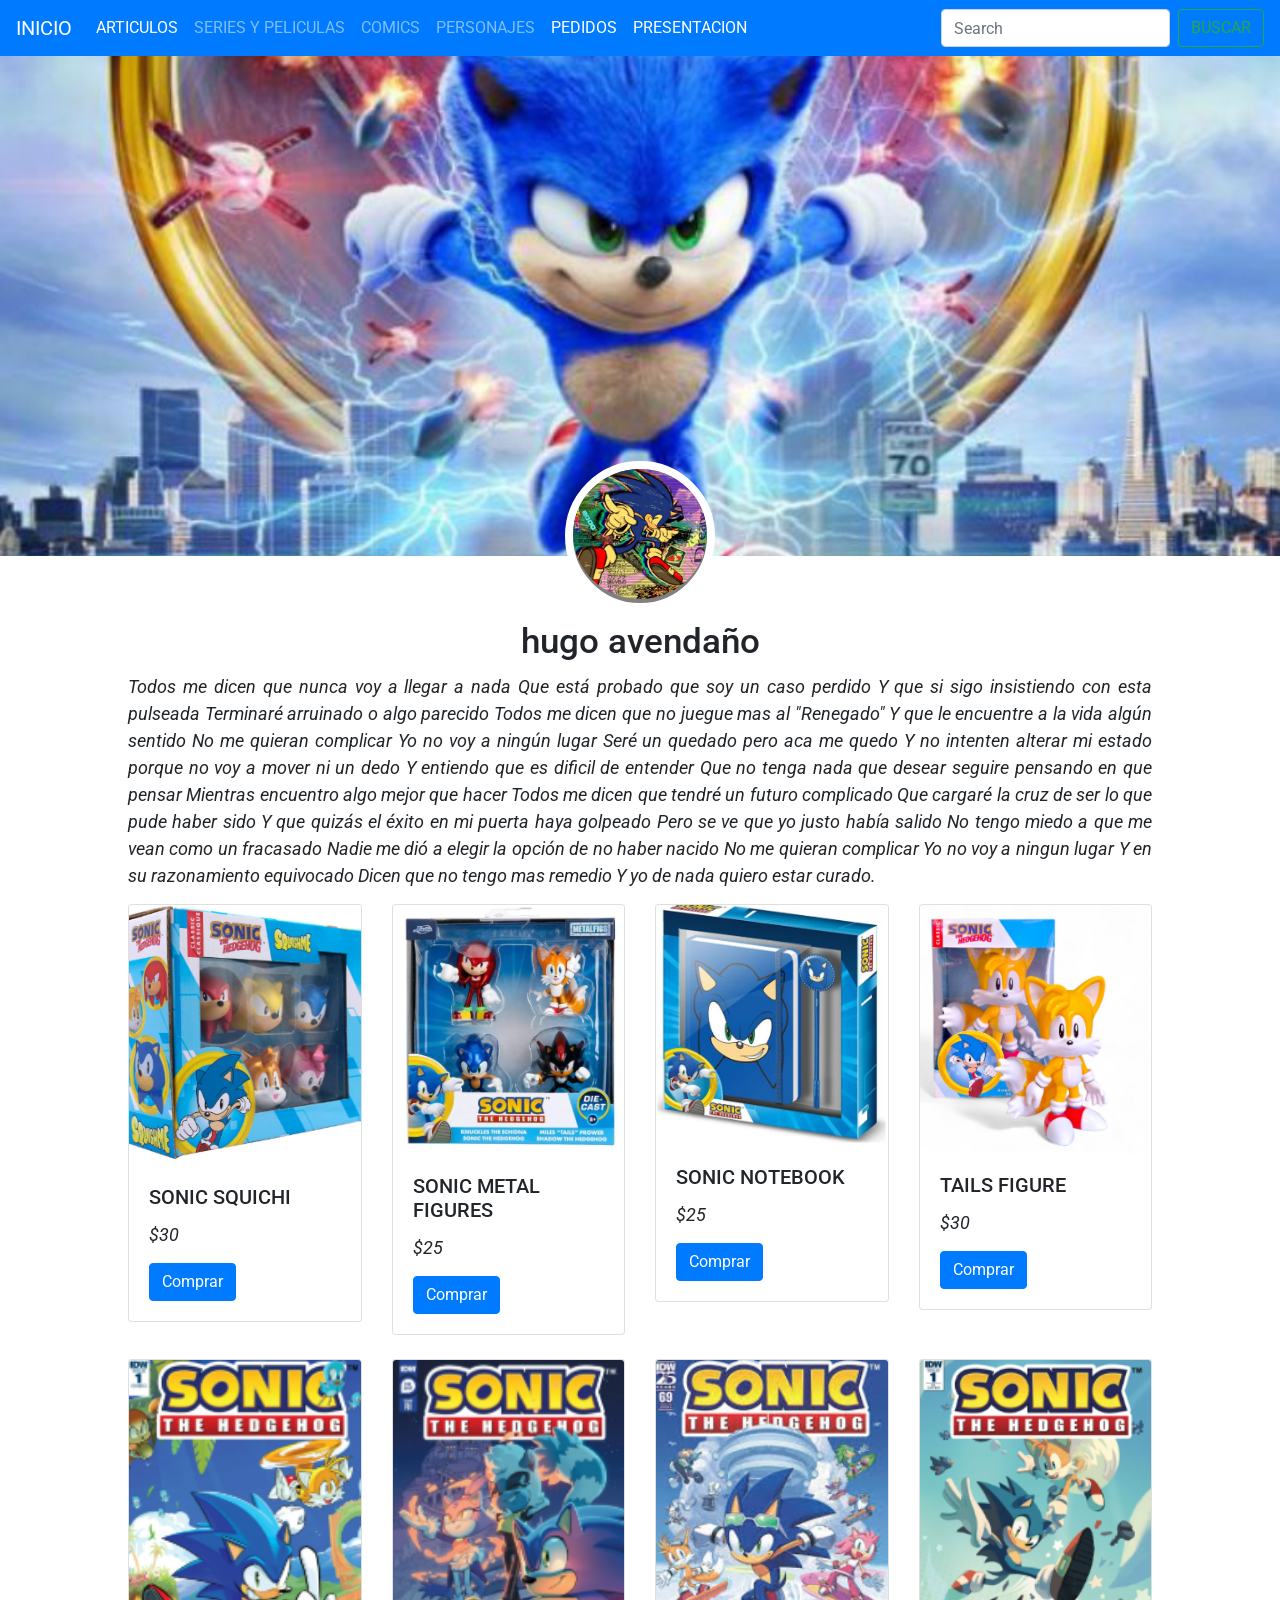
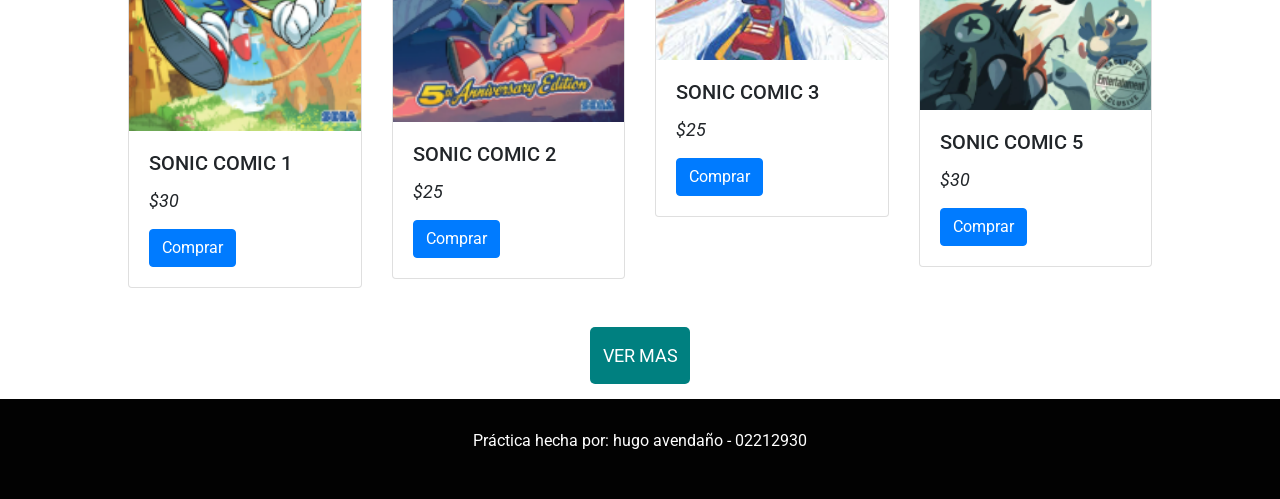
<file: index.html>
<html lang="en">
<head>
    <meta charset="UTF-8">
    <title>Botones</title>
    <link rel="stylesheet" href="https://stackpath.bootstrapcdn.com/bootstrap/4.4.1/css/bootstrap.min.css" integrity="sha384-Vkoo8x4CGsO3+Hhxv8T/Q5PaXtkKtu6ug5TOeNV6gBiFeWPGFN9MuhOf23Q9Ifjh" crossorigin="anonymous">
    <nav class="navbar navbar-expand-lg navbar-dark bg-primary">
        <a class="navbar-brand" href="index.html">INICIO</a>
        <button class="navbar-toggler" type="button" data-toggle="collapse" data-target="#navbarTogglerDemo02" aria-controls="navbarTogglerDemo02" aria-expanded="false" aria-label="Toggle navigation">
          <span class="navbar-toggler-icon"></span>
        </button>
      
        <div class="collapse navbar-collapse" id="navbarTogglerDemo02">
          <ul class="navbar-nav mr-auto mt-2 mt-lg-0">
            <li class="nav-item active">
              <a class="nav-link" href="havendano1.html">ARTICULOS<span class="sr-only">(current)</span></a>
            </li>
            <li class="nav-item">
              <a class="nav-link" href="havendano2.html">SERIES Y PELICULAS</a>
            </li>
            <li class="nav-item">
              <a class="nav-link" href="havendano3.html" tabindex="-1" aria-disabled="true">COMICS</a>
            </li>
            <li class="nav-item">
                    <a class="nav-link" href="havendano4.html" tabindex="-1" aria-disabled="true">PERSONAJES</a>
                  </li>
                  <li class="nav-item active">
                    <a class="nav-link" href="pedidos.html">PEDIDOS<span class="sr-only">(current)</span></a>
                  </li>
                  <li class="nav-item active">
                    <a class="nav-link" href="index4.html">PRESENTACION<span class="sr-only">(current)</span></a>
                  </li>
          </ul>
          <form class="form-inline my-2 my-lg-0">
            <input class="form-control mr-sm-2" type="search" placeholder="Search">
            <button class="btn btn-outline-success my-2 my-sm-0" type="submit">BUSCAR</button>
          </form>
        </div>
      </nav>
    <link rel="stylesheet" href="css/estilos2.css">
    <link href="https://fonts.googleapis.com/css2?family=Roboto&display=swap" rel="
stylesheet">
    
</head>
<body>

    <header>

    </header>

    <main>

        <div class="perfil">
            <img src="img/perfil.jpg" alt="">
        </div>

        <div class="texto contenedor">
            <h2>hugo avendaño</h2>
            <p>Todos me dicen que nunca voy a llegar a nada
                    Que está probado que soy un caso perdido
                    Y que si sigo insistiendo con esta pulseada
                    Terminaré arruinado o algo parecido
                    Todos me dicen que no juegue mas al "Renegado"
                    Y que le encuentre a la vida algún sentido
                    No me quieran complicar
                    Yo no voy a ningún lugar
                    Seré un quedado pero aca me quedo
                    Y no intenten alterar mi estado
                    porque no voy a mover ni un dedo
                    Y entiendo que es dificil de entender
                    Que no tenga nada que desear
                    seguire pensando en que pensar
                    Mientras encuentro algo mejor que hacer
                    Todos me dicen que tendré un futuro complicado
                    Que cargaré la cruz de ser lo que pude haber sido
                    Y que quizás el éxito en mi puerta haya golpeado
                    Pero se ve que yo justo había salido
                    No tengo miedo a que me vean como un fracasado
                    Nadie me dió a elegir la opción de no haber nacido
                    No me quieran complicar
                    Yo no voy a ningun lugar
                    Y en su razonamiento equivocado
                    Dicen que no tengo mas remedio
                    Y yo de nada quiero estar curado.</p>

        
        <div class="row">

        <!-- Producto 1 -->
        <div class="col-md-3 col-sm-6 mb-4">
            <div class="card">
                <img src="articulos/cabeza.PNG" class="card-img-top" alt="">
                <div class="card-body">
                    <h5 class="card-title">SONIC SQUICHI</h5>
                    <p class="card-text">$30</p>
                    <a href="#" class="btn btn-primary">Comprar</a>
                </div>
            </div>
        </div>

        <!-- Producto 2 -->
        <div class="col-md-3 col-sm-6 mb-4">
            <div class="card">
                <img src="articulos/fig.PNG" class="card-img-top" alt="">
                <div class="card-body">
                    <h5 class="card-title">SONIC METAL FIGURES</h5>
                    <p class="card-text">$25</p>
                    <a href="#" class="btn btn-primary">Comprar</a>
                </div>
            </div>
        </div>

        <!-- Producto 3 -->
        <div class="col-md-3 col-sm-6 mb-4">
            <div class="card">
                <img src="articulos/tablet.PNG" class="card-img-top" alt="">
                <div class="card-body">
                    <h5 class="card-title">SONIC NOTEBOOK</h5>
                    <p class="card-text">$25</p>
                    <a href="#" class="btn btn-primary">Comprar</a>
                </div>
            </div>
        </div>

        <!-- Producto 4 -->
        <div class="col-md-3 col-sm-6 mb-4">
            <div class="card">
                <img src="articulos/tail.PNG" class="card-img-top" alt="">
                <div class="card-body">
                    <h5 class="card-title">TAILS FIGURE</h5>
                    <p class="card-text">$30</p>
                    <a href="#" class="btn btn-primary">Comprar</a>
                </div>
            </div>
        </div>

                <!-- Producto 1 -->
        <div class="col-md-3 col-sm-6 mb-4">
            <div class="card">
                <img src="comics/sonic1.PNG" class="card-img-top" alt="">
                <div class="card-body">
                    <h5 class="card-title">SONIC COMIC 1</h5>
                    <p class="card-text">$30</p>
                    <a href="#" class="btn btn-primary">Comprar</a>
                </div>
            </div>
        </div>

        <!-- Producto 2 -->
        <div class="col-md-3 col-sm-6 mb-4">
            <div class="card">
                <img src="comics/sonic2.PNG" class="card-img-top" alt="">
                <div class="card-body">
                    <h5 class="card-title">SONIC COMIC 2</h5>
                    <p class="card-text">$25</p>
                    <a href="#" class="btn btn-primary">Comprar</a>
                </div>
            </div>
        </div>

        <!-- Producto 3 -->
        <div class="col-md-3 col-sm-6 mb-4">
            <div class="card">
                <img src="comics/sonic3.PNG" class="card-img-top" alt="">
                <div class="card-body">
                    <h5 class="card-title">SONIC COMIC 3</h5>
                    <p class="card-text">$25</p>
                    <a href="#" class="btn btn-primary">Comprar</a>
                </div>
            </div>
        </div>

        <!-- Producto 4 -->
        <div class="col-md-3 col-sm-6 mb-4">
            <div class="card">
                <img src="comics/sonic5.PNG" class="card-img-top" alt="">
                <div class="card-body">
                    <h5 class="card-title">SONIC COMIC 5</h5>
                    <p class="card-text">$30</p>
                    <a href="#" class="btn btn-primary">Comprar</a>
                </div>
            </div>
        </div>
        

    </div>
</section>
        <div class="boton">
            <a href="index4.html">VER MAS</a>
        </div>
    </main>
    <footer>

        <div class="contenedor">
            <p>Práctica hecha por:
            hugo avendaño - 02212930</p>
        </div>
        

    </footer>
    <script src="https://code.jquery.com/jquery-3.4.1.slim.min.js" integrity="sha384-J6qa4849blE2+poT4WnyKhv5vZF5SrPo0iEjwBvKU7imGFAV0wwj1yYfoRSJoZ+n" crossorigin="anonymous"></script>
    <script src="https://cdn.jsdelivr.net/npm/popper.js@1.16.0/dist/umd/popper.min.js" integrity="sha384-Q6E9RHvbIyZFJoft+2mJbHaEWldlvI9IOYy5n3zV9zzTtmI3UksdQRVvoxMfooAo" crossorigin="anonymous"></script>
    <script src="https://stackpath.bootstrapcdn.com/bootstrap/4.4.1/js/bootstrap.min.js" integrity="sha384-wfSDF2E50Y2D1uUdj0O3uMBJnjuUD4Ih7YwaYd1iqfktj0Uod8GCExl3Og8ifwB6" crossorigin="anonymous"></script>
  </body>
</html>
</file>
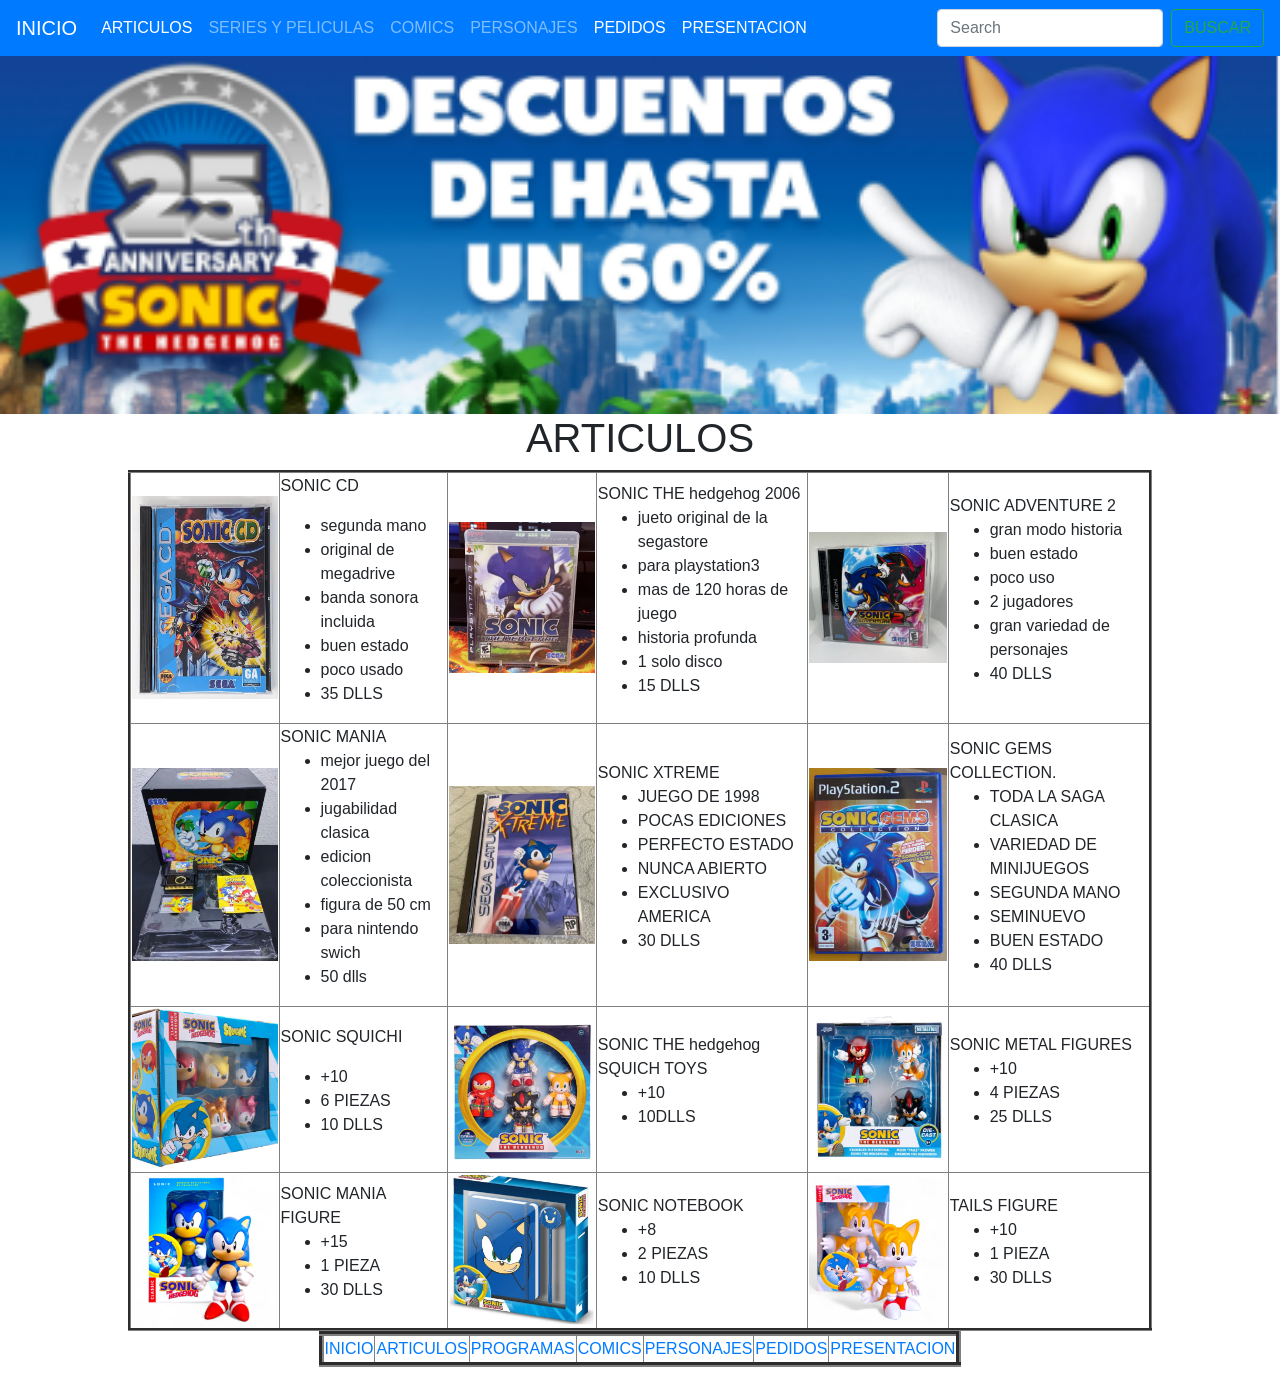
<file: color.html>
<!DOCTYPE html>
<html>
<head>
    <title>HAVENDANO462</title>
    <link rel="stylesheet" href="https://stackpath.bootstrapcdn.com/bootstrap/4.4.1/css/bootstrap.min.css" 
          integrity="sha384-Vkoo8x4CGsO3+Hhxv8T/Q5PaXtkKtu6ug5TOeNV6gBiFeWPGFN9MuhOf23Q9Ifjh" 
          crossorigin="anonymous">
</head>
<body background-color: #2784F5>
    <nav class="navbar navbar-expand-lg navbar-dark bg-primary">
        <a class="navbar-brand" href="index.html">INICIO</a>
        <button class="navbar-toggler" type="button" data-toggle="collapse" data-target="#navbarTogglerDemo02" aria-controls="navbarTogglerDemo02" aria-expanded="false" aria-label="Toggle navigation">
            <span class="navbar-toggler-icon"></span>
        </button>
        <div class="collapse navbar-collapse" id="navbarTogglerDemo02">
            <ul class="navbar-nav mr-auto mt-2 mt-lg-0">
                <li class="nav-item active">
                    <a class="nav-link" href="havendano1.html">ARTICULOS<span class="sr-only">(current)</span></a>
                </li>
                <li class="nav-item">
                    <a class="nav-link" href="havendano2.html">SERIES Y PELICULAS</a>
                </li>
                <li class="nav-item">
                    <a class="nav-link" href="havendano3.html" tabindex="-1" aria-disabled="true">COMICS</a>
                </li>
                <li class="nav-item">
                    <a class="nav-link" href="havendano4.html" tabindex="-1" aria-disabled="true">PERSONAJES</a>
                </li>
                <li class="nav-item active">
                    <a class="nav-link" href="pedidos.html">PEDIDOS<span class="sr-only">(current)</span></a>
                </li>
                <li class="nav-item active">
                    <a class="nav-link" href="index4.html">PRESENTACION<span class="sr-only">(current)</span></a>
                </li>
            </ul>
            <form class="form-inline my-2 my-lg-0">
                <input class="form-control mr-sm-2" type="search" placeholder="Search">
                <button class="btn btn-outline-success my-2 my-sm-0" type="submit">BUSCAR</button>
            </form>
        </div>
    </nav>

    <img src="imagenes/promo.PNG" WIDTH="100%" ALIGN="MIDDLE" height="10%">
    <h1 align="center">ARTICULOS</h1>

    <table width=80% align=center border=3>
        <tr>
            <td><img src="imagenes/soniccd.PNG" WIDTH="100%"></td>
            <td><p>  SONIC CD
            <ul>
                <li>segunda mano</li>
                <li>original de megadrive</li>
                <li>banda sonora incluida</li>
                <li>buen estado</li>
                <li>poco usado</li>
                <li>35 DLLS</li>
            </ul>
            </td>
            <td><img src="imagenes/sonic06.PNG" WIDTH="100%"></td>
            <td>SONIC THE hedgehog 2006
                <ul>
                    <li>jueto original de la segastore</li>
                    <li>para playstation3</li>
                    <li>mas de 120 horas de juego</li>
                    <li>historia profunda</li>
                    <li>1 solo disco</li>
                    <li>15 DLLS</li>
                </ul>
            </td>
            <td><img src="imagenes/sonicad2.PNG" WIDTH="100%"></td>
            <td>SONIC ADVENTURE 2
                <ul>
                    <li>gran modo historia</li>
                    <li>buen estado</li>
                    <li>poco uso</li>
                    <li>2 jugadores</li>
                    <li>gran variedad de personajes</li>
                    <li>40 DLLS</li>
                </ul>
            </td>
        </tr>
        <tr>
            <td><img src="imagenes/sonicmania.PNG" WIDTH="100%"></td>
            <td>SONIC MANIA
                <ul>
                    <li>mejor juego del 2017</li>
                    <li>jugabilidad clasica</li>
                    <li>edicion coleccionista</li>
                    <li>figura de 50 cm</li>
                    <li>para nintendo swich</li>
                    <li>50 dlls</li>
                </ul>
            </td>
            <td><img src="imagenes/sonix.PNG" WIDTH="100%"></td>
            <td>SONIC XTREME
                <ul>
                    <li>JUEGO DE 1998</li>
                    <li>POCAS EDICIONES</li>
                    <li>PERFECTO ESTADO</li>
                    <li>NUNCA ABIERTO</li>
                    <li>EXCLUSIVO AMERICA</li>
                    <li>30 DLLS</li>
                </ul>
            </td>
            <td><img src="imagenes/sonicgems.PNG" WIDTH="100%"></td>
            <td>SONIC GEMS COLLECTION.
                <ul>
                    <li>TODA LA SAGA CLASICA</li>
                    <li>VARIEDAD DE MINIJUEGOS</li>
                    <li>SEGUNDA MANO</li>
                    <li>SEMINUEVO</li>
                    <li>BUEN ESTADO</li>
                    <li>40 DLLS</li>
                </ul>
            </td>
        </tr>
            <tr>
            <td><img src="articulos/cabeza.PNG" WIDTH="100%"></td>
            <td><p>  SONIC SQUICHI
            <ul>
                <li>+10</li>
                <li>6 PIEZAS</li>
                <li>10 DLLS</li>
            </ul>
            </td>
            <td><img src="articulos/es.PNG" WIDTH="100%"></td>
            <td>SONIC THE hedgehog SQUICH TOYS
                <ul>
                    <li>+10</li>
                    <li>10DLLS</li>
    
            </td>
            <td><img src="articulos/fig.PNG" WIDTH="100%"></td>
            <td>SONIC METAL FIGURES
                <ul>
                    <li>+10</li>
                    <li>4 PIEZAS</li>
                    <li>25 DLLS</li>
            </td>
        </tr>
        <tr>
            <td><img src="articulos/so.PNG" WIDTH="100%"></td>
            <td>SONIC MANIA FIGURE
                <ul>
                    <li>+15</li>
                    <li>1 PIEZA</li>
                    <li>30 DLLS</li>
                </ul>
            </td>
            <td><img src="articulos/tablet.PNG" WIDTH="100%"></td>
            <td>SONIC NOTEBOOK
                <ul>
                    <li>+8</li>
                    <li>2 PIEZAS</li>
                    <li>10 DLLS</li>
                </ul>
            </td>
            <td><img src="articulos/tail.PNG" WIDTH="100%"></td>
            <td>TAILS FIGURE
                <ul>
                    <li>+10</li>
                    <li>1 PIEZA</li>
                    <li>30 DLLS</li>
                </ul>
            </td>
        </tr>
        
   
    <table width=50% align=center border=5>
        <tr align=center>
                <td width=10%><a href="index.html">INICIO</a></td>
                <td width=10%><a href="havendano1.html">ARTICULOS</a></td>
                <td width=10%><a href="havendano2.html">PROGRAMAS</a></td>
                <td width=10%><a href="havendano3.html">COMICS</a></td>
                <td width=10%><a href="havendano4.html">PERSONAJES</a></td>
                <td width=10%><a href="pedidos.html">PEDIDOS</a></td>
                <td width=10%><a href="index4.html">PRESENTACION</a></td>
            </tr>
        </table><br>

    <script src="https://code.jquery.com/jquery-3.4.1.slim.min.js" crossorigin="anonymous"></script>
    <script src="https://cdn.jsdelivr.net/npm/popper.js@1.16.0/dist/umd/popper.min.js" crossorigin="anonymous"></script>
    <script src="https://stackpath.bootstrapcdn.com/bootstrap/4.4.1/js/bootstrap.min.js" crossorigin="anonymous"></script>
</body>
</html>
</file>
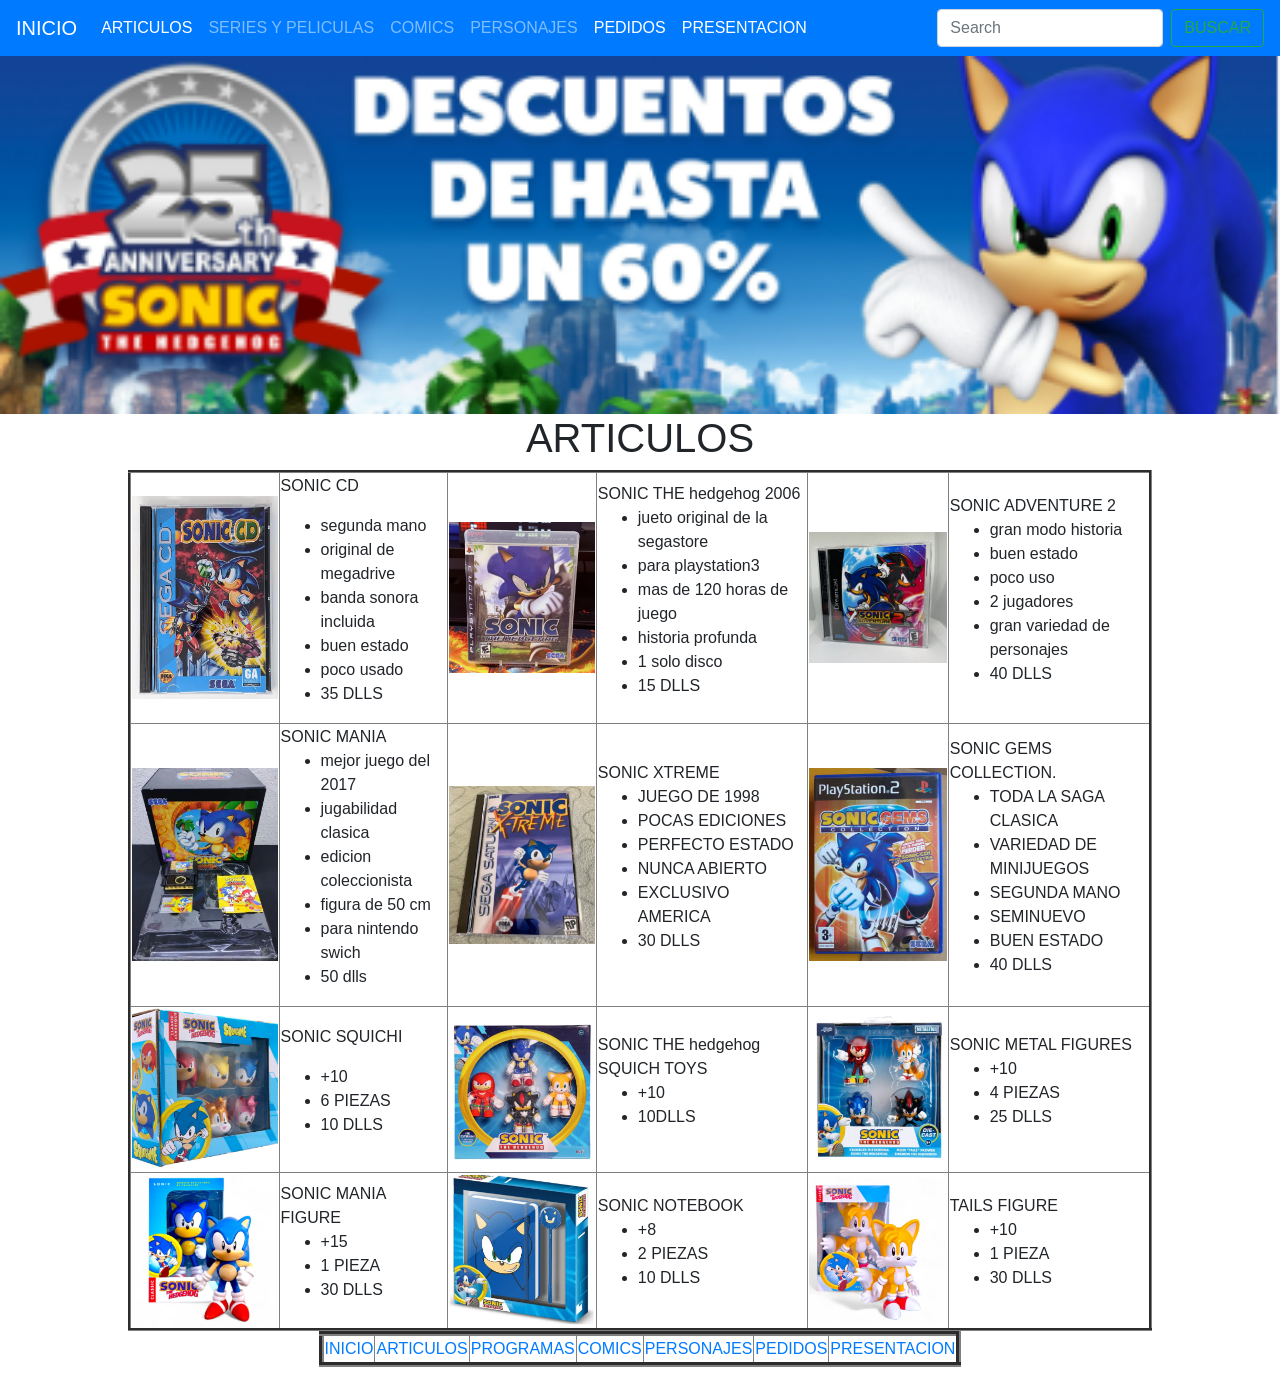
<file: havendano1.html>
<!DOCTYPE html>
<html>
    <head>
        <title>HAVENDANO462</title>
        <link rel="stylesheet" href="https://stackpath.bootstrapcdn.com/bootstrap/4.4.1/css/bootstrap.min.css" integrity="sha384-Vkoo8x4CGsO3+Hhxv8T/Q5PaXtkKtu6ug5TOeNV6gBiFeWPGFN9MuhOf23Q9Ifjh" crossorigin="anonymous">
        <nav class="navbar navbar-expand-lg navbar-dark bg-primary">
                <a class="navbar-brand" href="index.html">INICIO</a>
                <button class="navbar-toggler" type="button" data-toggle="collapse" data-target="#navbarTogglerDemo02" aria-controls="navbarTogglerDemo02" aria-expanded="false" aria-label="Toggle navigation">
                  <span class="navbar-toggler-icon"></span>
                </button>
              
                <div class="collapse navbar-collapse" id="navbarTogglerDemo02">
                  <ul class="navbar-nav mr-auto mt-2 mt-lg-0">
                    <li class="nav-item active">
                      <a class="nav-link" href="havendano1.html">ARTICULOS<span class="sr-only">(current)</span></a>
                    </li>
                    <li class="nav-item">
                      <a class="nav-link" href="havendano2.html">SERIES Y PELICULAS</a>
                    </li>
                    <li class="nav-item">
                      <a class="nav-link" href="havendano3.html" tabindex="-1" aria-disabled="true">COMICS</a>
                    </li>
                    <li class="nav-item">
                            <a class="nav-link" href="havendano4.html" tabindex="-1" aria-disabled="true">PERSONAJES</a>
                          </li>
                          <li class="nav-item active">
                            <a class="nav-link" href="pedidos.html">PEDIDOS<span class="sr-only">(current)</span></a>
                          </li>
                          <li class="nav-item active">
                            <a class="nav-link" href="index4.html">PRESENTACION<span class="sr-only">(current)</span></a>
                          </li>
                  </ul>
                  <form class="form-inline my-2 my-lg-0">
                    <input class="form-control mr-sm-2" type="search" placeholder="Search">
                    <button class="btn btn-outline-success my-2 my-sm-0" type="submit">BUSCAR</button>
                  </form>
                </div>
              </nav>
              
    </head>
        </style>
<img src="imagenes/promo.PNG" WIDTH="100%" ALIGN="MIDDLE" height="10%">
         <h1 align="center">ARTICULOS</h1>
<table width=80% align=center border=3>
    <tr>
        <body bgcolor="2784F5">
        <td><img src="imagenes/soniccd.PNG" WIDTH="100%"></td>
        <td><p>  SONIC CD
        <ul>
            <li>segunda mano</li>
            <li>original de megadrive</li>
            <li>banda sonora incluida</li>
            <li>buen estado</li>
            <li>poco usado</li>
            <li>35 DLLS</li>
        </ul>
        </td>
        <td><img src="imagenes/sonic06.PNG" WIDTH="100%"></td>
        <td>SONIC THE hedgehog 2006
            <ul>
                <li>jueto original de la segastore</li>
                <li>para playstation3</li>
                <li>mas de 120 horas de juego</li>
                <li>historia profunda</li>
                <li>1 solo disco</li>
                <li>15 DLLS</li>
            </ul>
        </td>
        <td><img src="imagenes/sonicad2.PNG" WIDTH="100%"></td>
        <td>SONIC ADVENTURE 2
            <ul>
                <li>gran modo historia</li>
                <li>buen estado</li>
                <li>poco uso</li>
                <li>2 jugadores</li>
                <li>gran variedad de personajes</li>
                <li>40 DLLS</li>
            </ul>
        </td>
    </tr>
    <tr>
        <td><img src="imagenes/sonicmania.PNG" WIDTH="100%"></td>
        <td>SONIC MANIA
            <ul>
                <li>mejor juego del 2017</li>
                <li>jugabilidad clasica</li>
                <li>edicion coleccionista</li>
                <li>figura de 50 cm</li>
                <li>para nintendo swich</li>
                <li>50 dlls</li>
            </ul>
        </td>
        <td><img src="imagenes/sonix.PNG" WIDTH="100%"></td>
        <td>SONIC XTREME
            <ul>
                <li>JUEGO DE 1998</li>
                <li>POCAS EDICIONES</li>
                <li>PERFECTO ESTADO</li>
                <li>NUNCA ABIERTO</li>
                <li>EXCLUSIVO AMERICA</li>
                <li>30 DLLS</li>
            </ul>
        </td>
        <td><img src="imagenes/sonicgems.PNG" WIDTH="100%"></td>
        <td>SONIC GEMS COLLECTION.
            <ul>
                <li>TODA LA SAGA CLASICA</li>
                <li>VARIEDAD DE MINIJUEGOS</li>
                <li>SEGUNDA MANO</li>
                <li>SEMINUEVO</li>
                <li>BUEN ESTADO</li>
                <li>40 DLLS</li>
            </ul>
        </td>
    </tr>
        <tr>
    <body background="imagenes/">
        <td><img src="articulos/cabeza.PNG" WIDTH="100%"></td>
        <td><p>  SONIC SQUICHI
        <ul>
            <li>+10</li>
            <li>6 PIEZAS</li>
            <li>10 DLLS</li>
        </ul>
        </td>
        <td><img src="articulos/es.PNG" WIDTH="100%"></td>
        <td>SONIC THE hedgehog SQUICH TOYS
            <ul>
                <li>+10</li>
                <li>10DLLS</li>

        </td>
        <td><img src="articulos/fig.PNG" WIDTH="100%"></td>
        <td>SONIC METAL FIGURES
            <ul>
                <li>+10</li>
                <li>4 PIEZAS</li>
                <li>25 DLLS</li>
        </td>
    </tr>
    <tr>
        <td><img src="articulos/so.PNG" WIDTH="100%"></td>
        <td>SONIC MANIA FIGURE
            <ul>
                <li>+15</li>
                <li>1 PIEZA</li>
                <li>30 DLLS</li>
            </ul>
        </td>
        <td><img src="articulos/tablet.PNG" WIDTH="100%"></td>
        <td>SONIC NOTEBOOK
            <ul>
                <li>+8</li>
                <li>2 PIEZAS</li>
                <li>10 DLLS</li>
            </ul>
        </td>
        <td><img src="articulos/tail.PNG" WIDTH="100%"></td>
        <td>TAILS FIGURE
            <ul>
                <li>+10</li>
                <li>1 PIEZA</li>
                <li>30 DLLS</li>
            </ul>
        </td>
    </tr>
    
</table>
<script src="https://code.jquery.com/jquery-3.4.1.slim.min.js" integrity="sha384-J6qa4849blE2+poT4WnyKhv5vZF5SrPo0iEjwBvKU7imGFAV0wwj1yYfoRSJoZ+n" crossorigin="anonymous"></script>
<script src="https://cdn.jsdelivr.net/npm/popper.js@1.16.0/dist/umd/popper.min.js" integrity="sha384-Q6E9RHvbIyZFJoft+2mJbHaEWldlvI9IOYy5n3zV9zzTtmI3UksdQRVvoxMfooAo" crossorigin="anonymous"></script>
<script src="https://stackpath.bootstrapcdn.com/bootstrap/4.4.1/js/bootstrap.min.js" integrity="sha384-wfSDF2E50Y2D1uUdj0O3uMBJnjuUD4Ih7YwaYd1iqfktj0Uod8GCExl3Og8ifwB6" crossorigin="anonymous"></script>
    </body>
    <table width=50% align=center border=5>
        <tr align=center>
                <td width=10%><a href="index.html">INICIO</a></td>
                <td width=10%><a href="havendano1.html">ARTICULOS</a></td>
                <td width=10%><a href="havendano2.html">PROGRAMAS</a></td>
                <td width=10%><a href="havendano3.html">COMICS</a></td>
                <td width=10%><a href="havendano4.html">PERSONAJES</a></td>
                <td width=10%><a href="pedidos.html">PEDIDOS</a></td>

                <td width=10%><a href="index4.html">PRESENTACION</a></td>
            </tr>
        </table><br>
        </body>
</html>
</file>
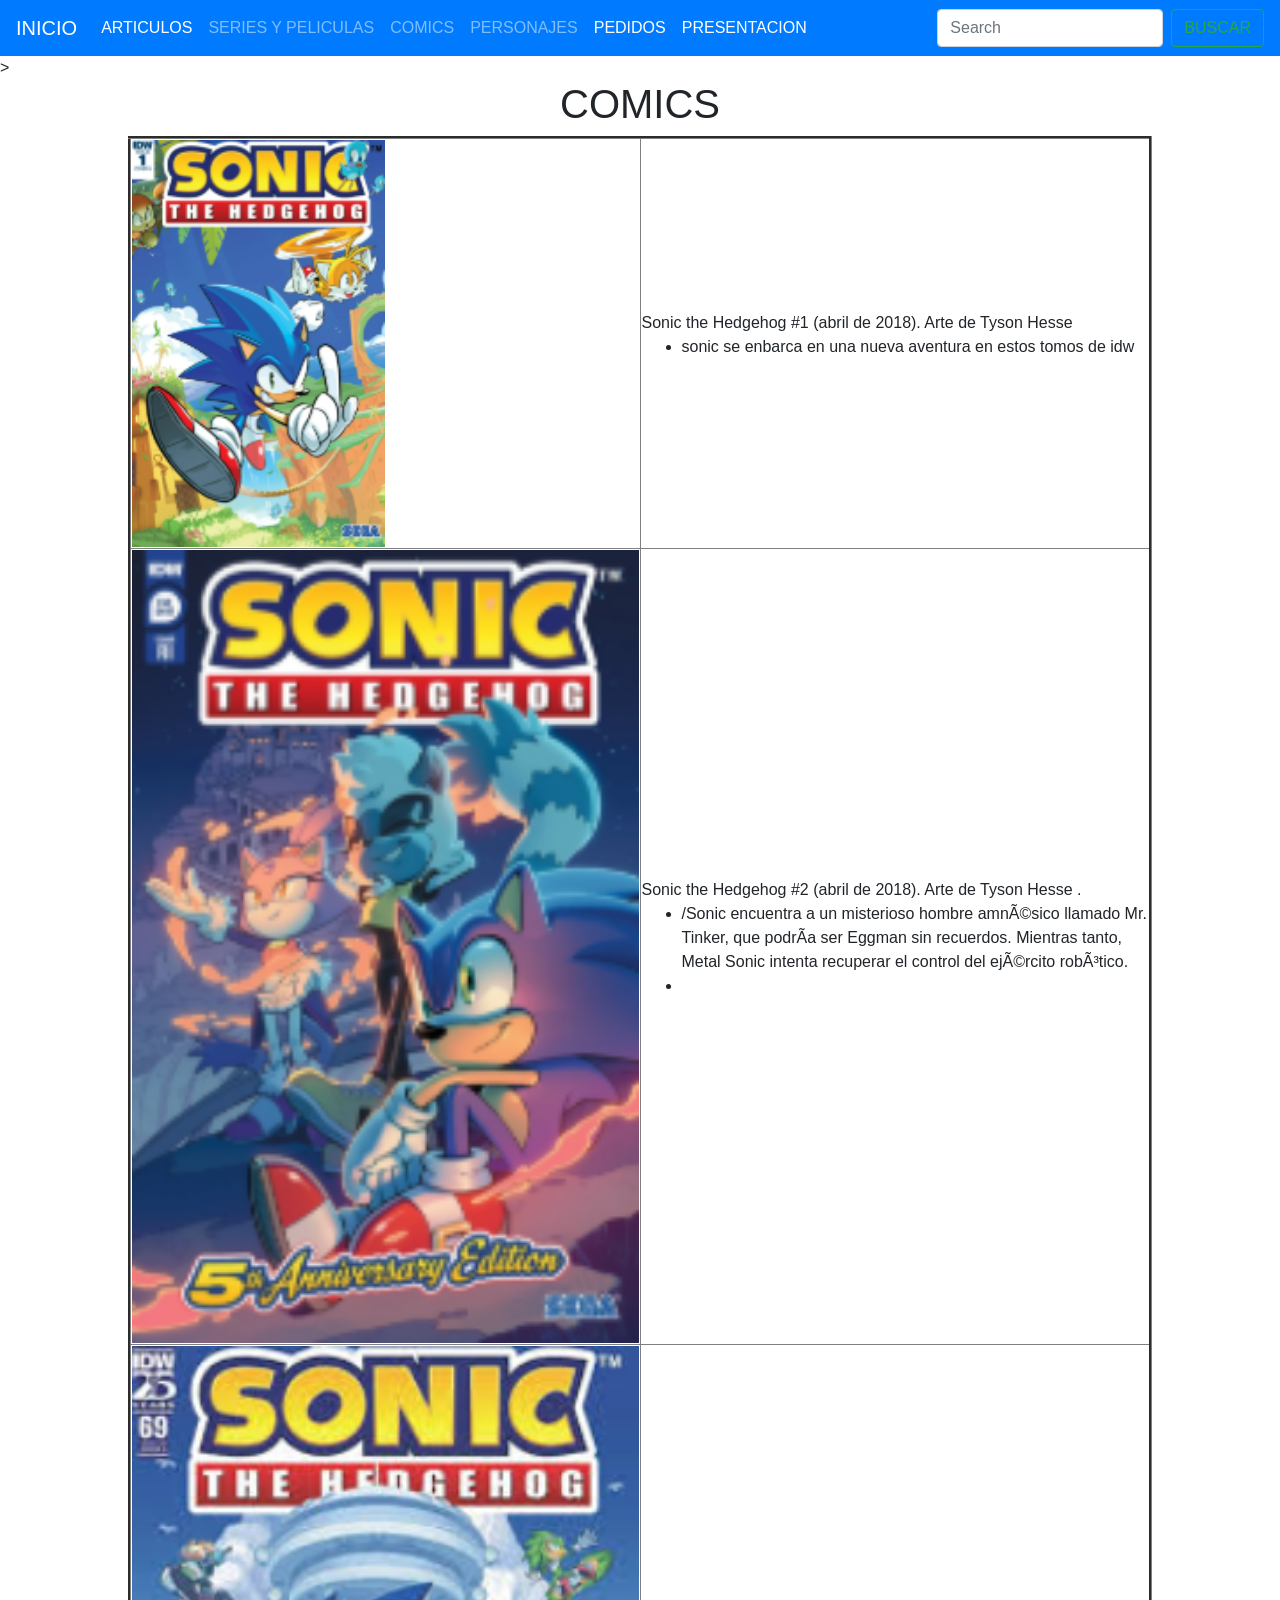
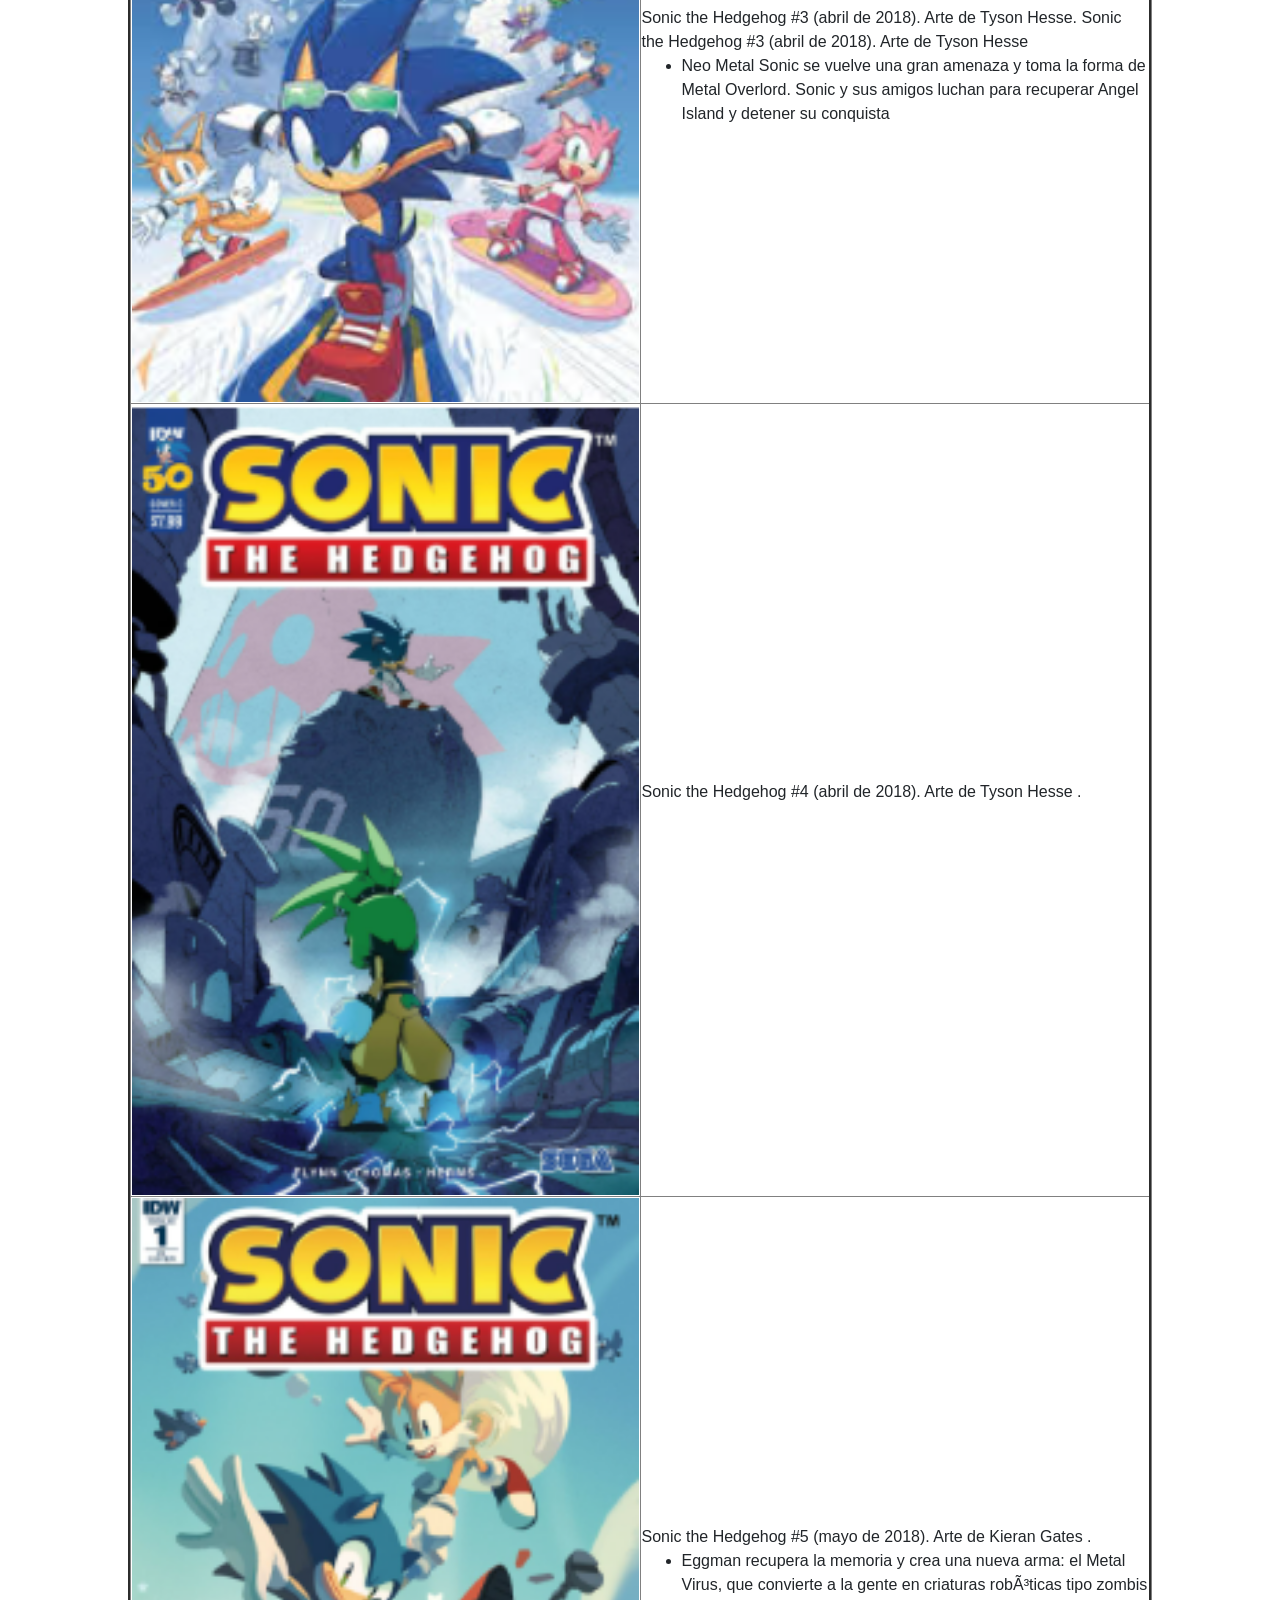
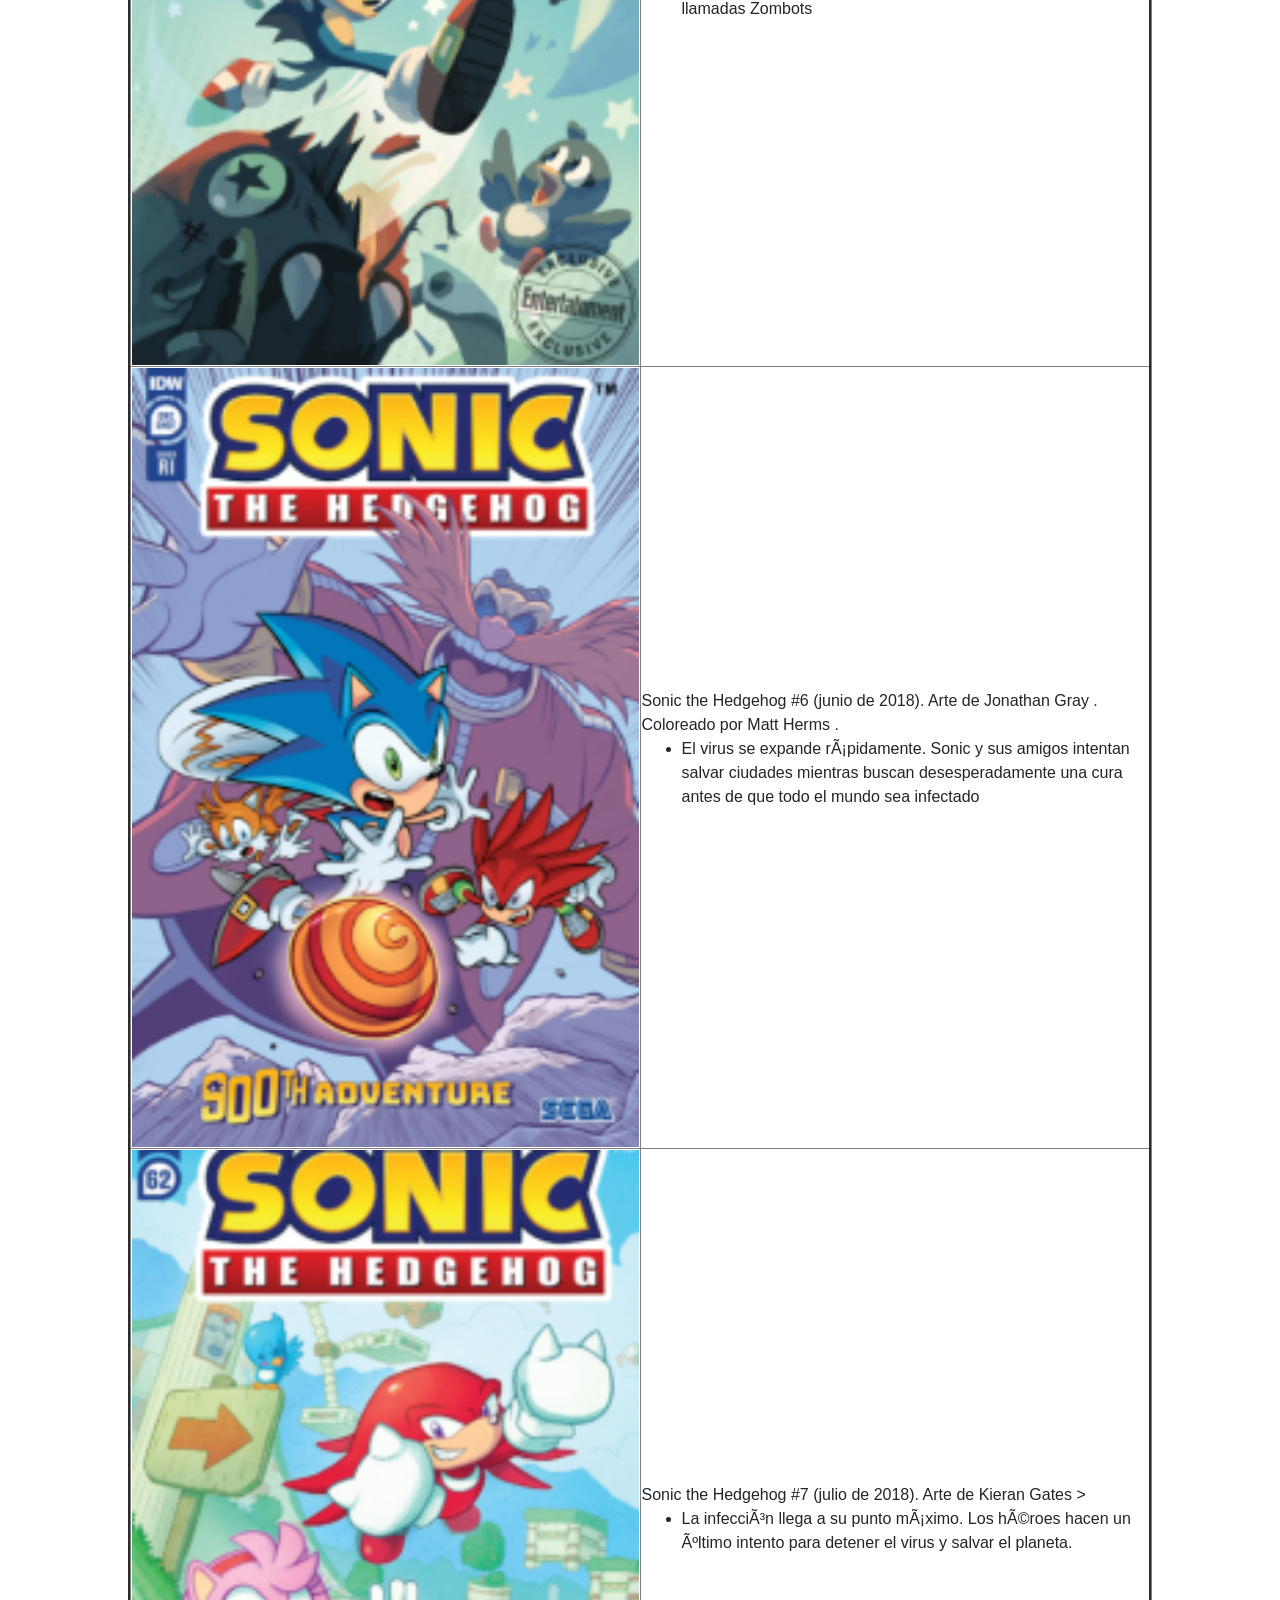
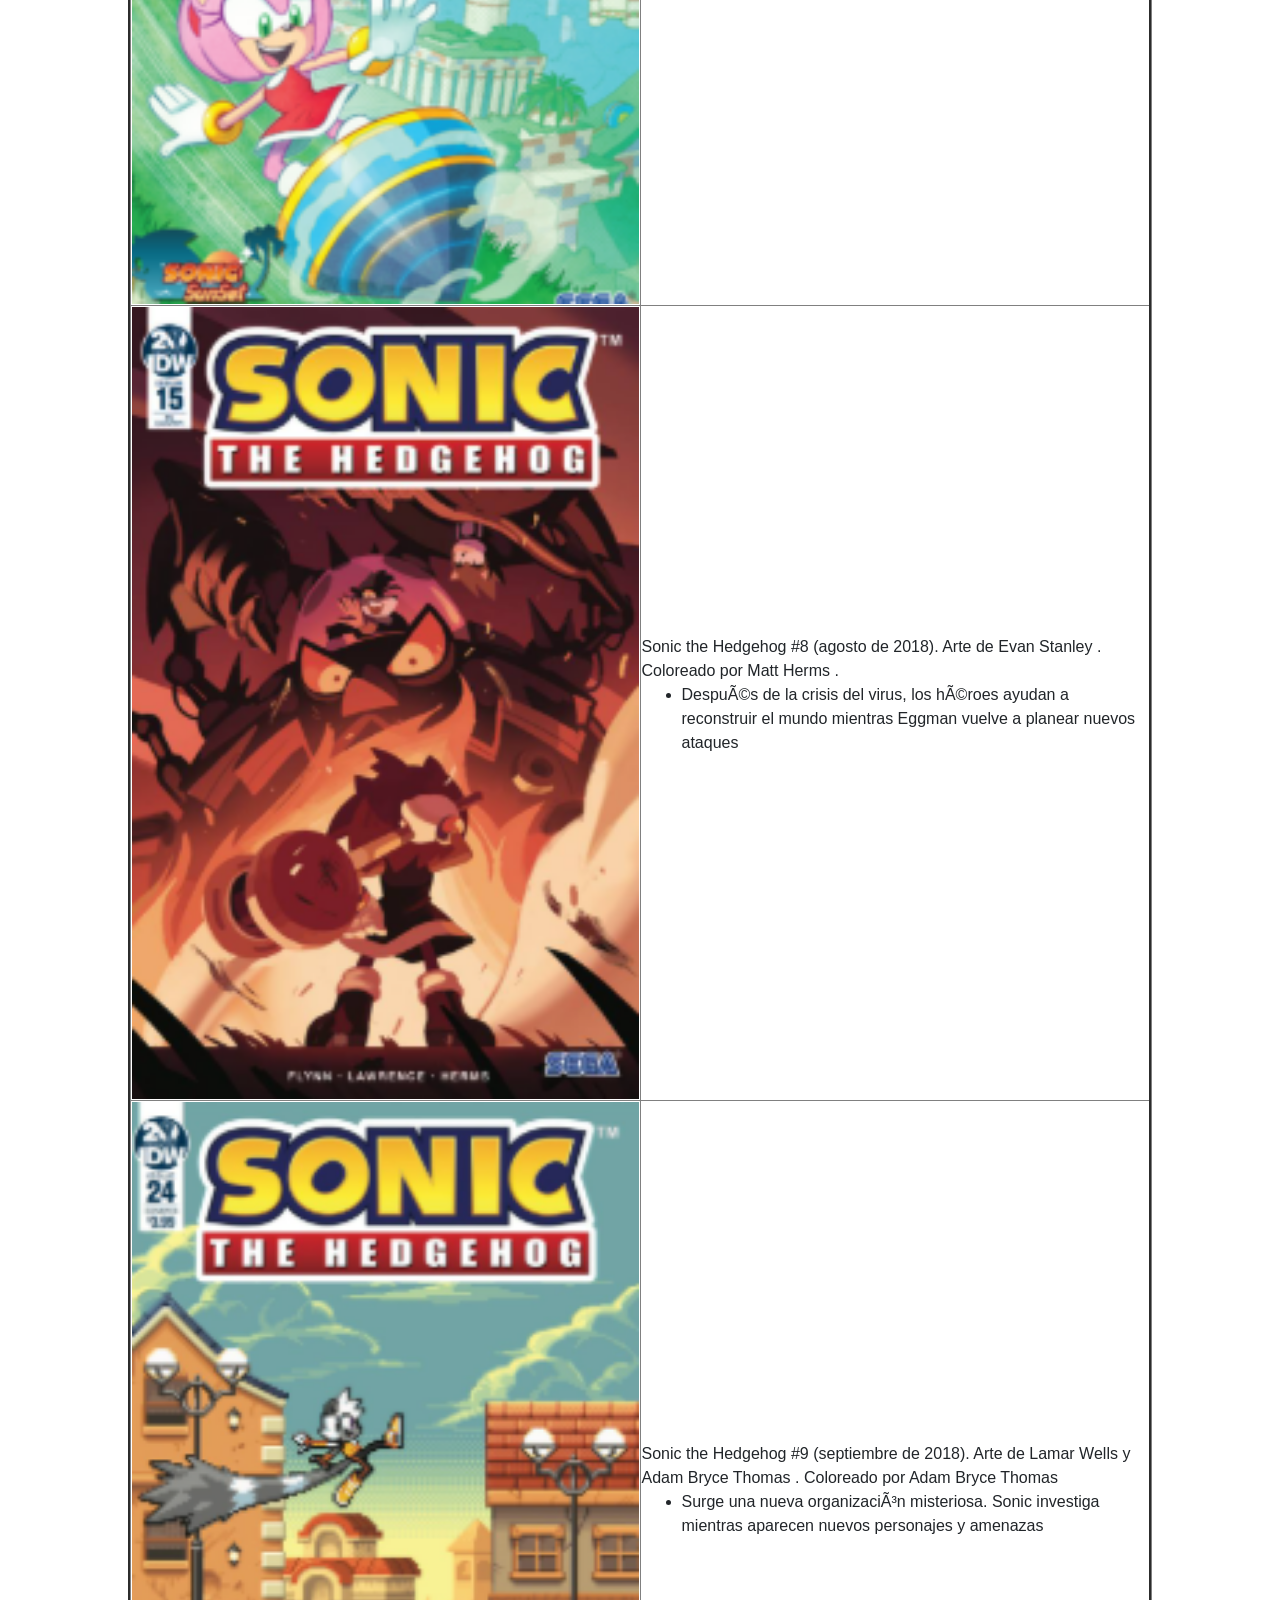
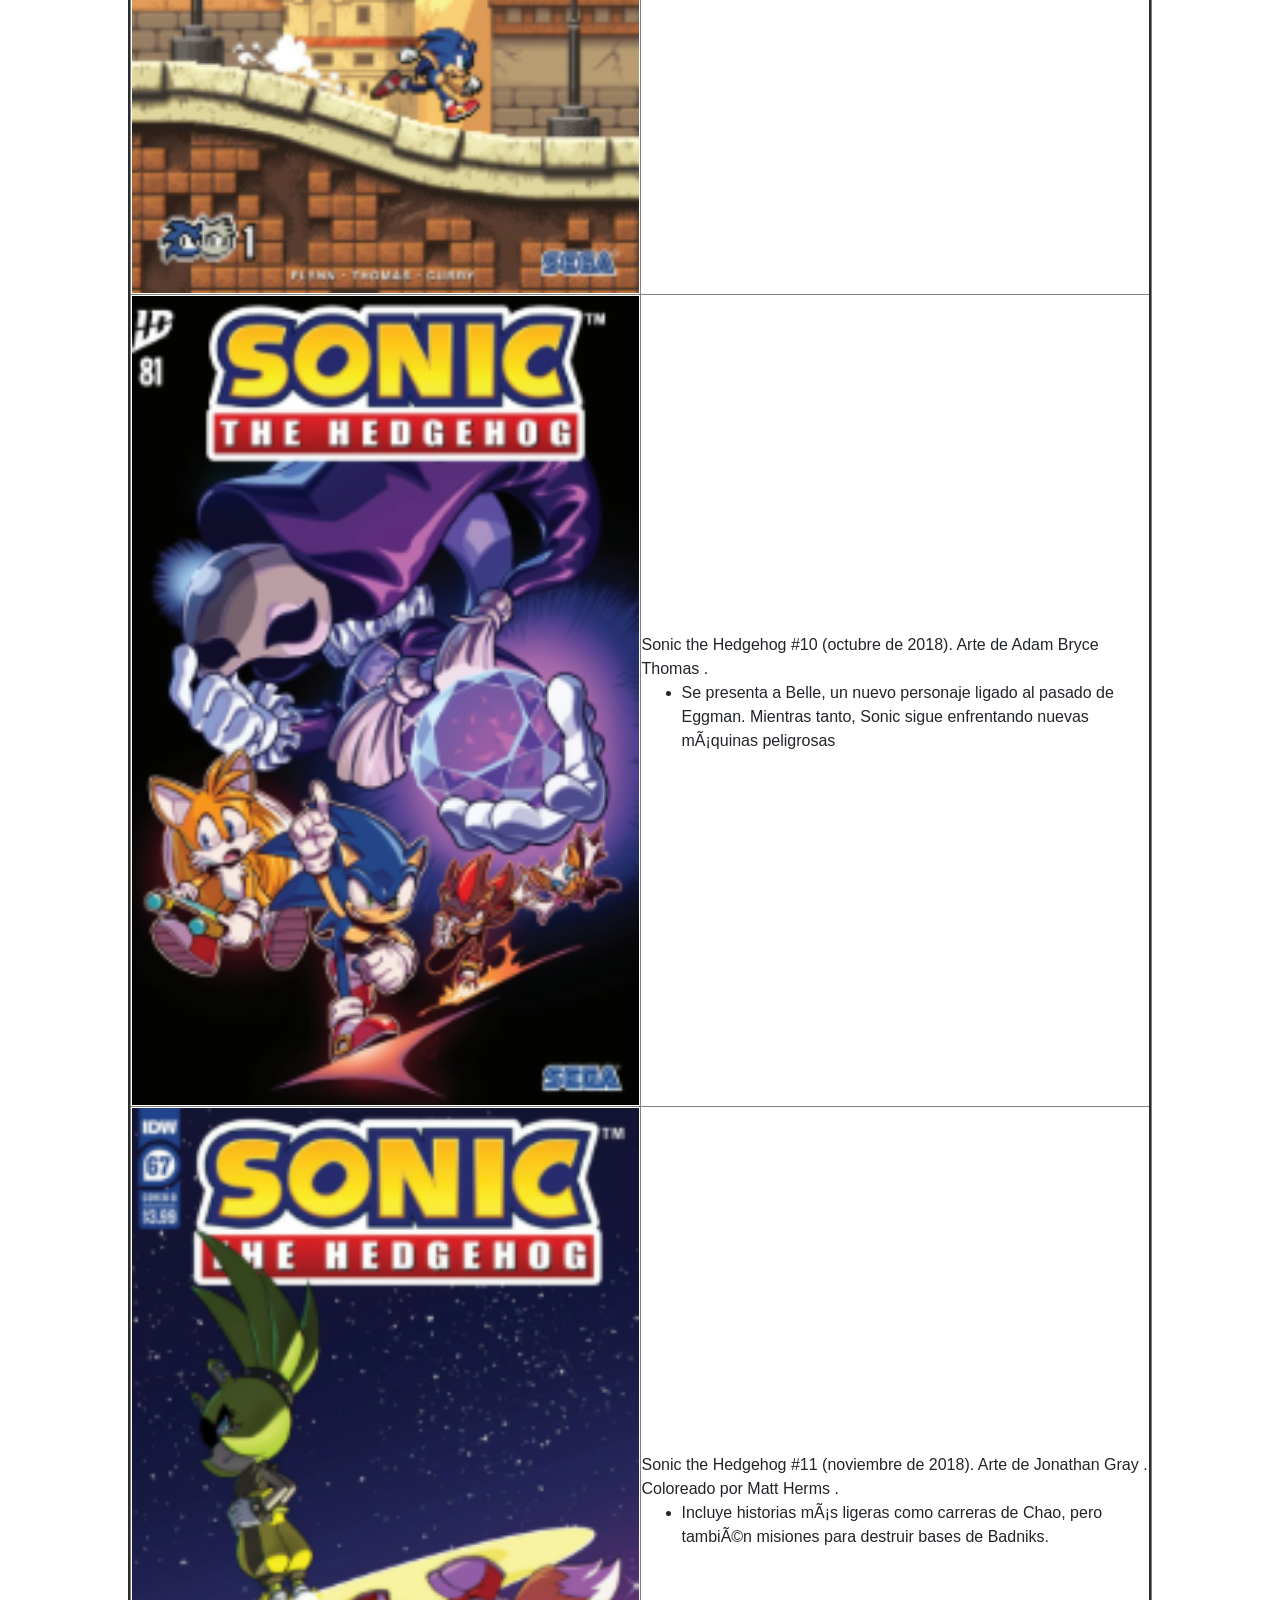
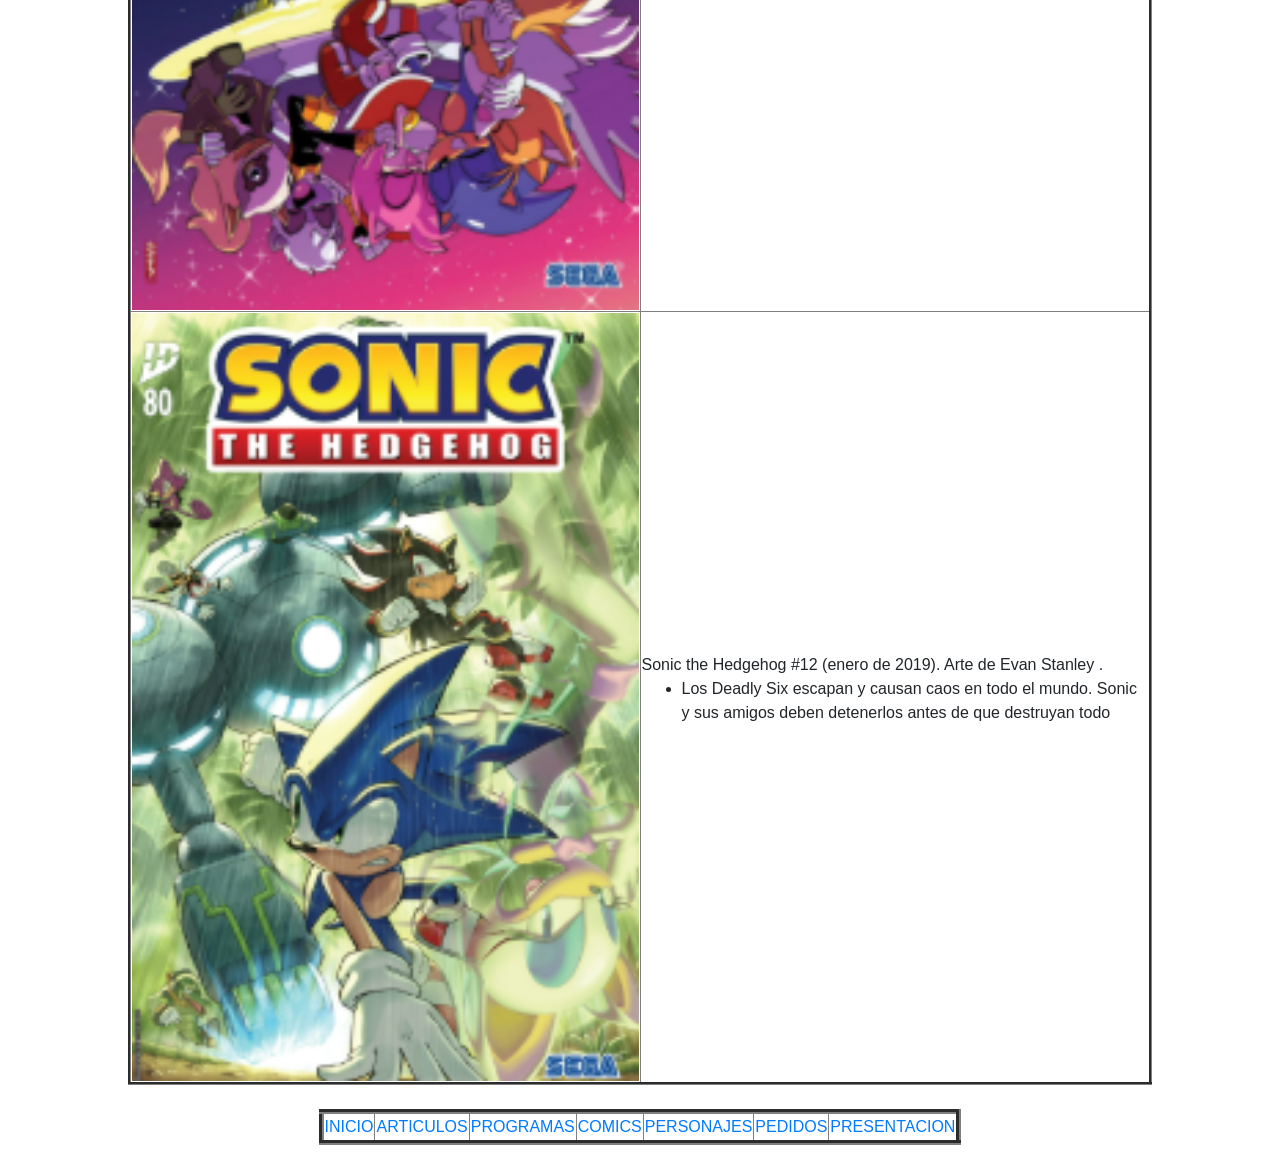
<file: havendano3.html>
<!DOCTYPE html>
<html>
    <head>
        <title>HAVENDANO462</title>
        <link rel="stylesheet" href="https://stackpath.bootstrapcdn.com/bootstrap/4.4.1/css/bootstrap.min.css" integrity="sha384-Vkoo8x4CGsO3+Hhxv8T/Q5PaXtkKtu6ug5TOeNV6gBiFeWPGFN9MuhOf23Q9Ifjh" crossorigin="anonymous">
        <nav class="navbar navbar-expand-lg navbar-dark bg-primary">
                <a class="navbar-brand" href="index.html">INICIO</a>
                <button class="navbar-toggler" type="button" data-toggle="collapse" data-target="#navbarTogglerDemo02" aria-controls="navbarTogglerDemo02" aria-expanded="false" aria-label="Toggle navigation">
                  <span class="navbar-toggler-icon"></span>
                </button>
              
                <div class="collapse navbar-collapse" id="navbarTogglerDemo02">
                  <ul class="navbar-nav mr-auto mt-2 mt-lg-0">
                    <li class="nav-item active">
                      <a class="nav-link" href="havendano1.html">ARTICULOS<span class="sr-only">(current)</span></a>
                    </li>
                    <li class="nav-item">
                      <a class="nav-link" href="havendano2.html">SERIES Y PELICULAS</a>
                    </li>
                    <li class="nav-item">
                      <a class="nav-link" href="havendano3.html" tabindex="-1" aria-disabled="true">COMICS</a>
                    </li>
                    <li class="nav-item">
                            <a class="nav-link" href="havendano4.html" tabindex="-1" aria-disabled="true">PERSONAJES</a>
                          </li>
                          <li class="nav-item active">
                            <a class="nav-link" href="pedidos.html">PEDIDOS<span class="sr-only">(current)</span></a>
                          </li>
                          <li class="nav-item active">
                            <a class="nav-link" href="index4.html">PRESENTACION<span class="sr-only">(current)</span></a>
                          </li>
                  </ul>
                  <form class="form-inline my-2 my-lg-0">
                    <input class="form-control mr-sm-2" type="search" placeholder="Search">
                    <button class="btn btn-outline-success my-2 my-sm-0" type="submit">BUSCAR</button>
                  </form>
                </div>
              </nav>
               
    </head>
    <body bgcolor="3D3FD9" link="red" vlink="red" alink="red"></body>>
         <h1 align="center">COMICS</h1>
           <table width=80% align=center border=3>
<tr>
<td width="30%"><img src="comics/sonic1.PNG" width="50%"></td>
    <td>Sonic the Hedgehog #1 (abril de 2018). Arte de Tyson Hesse
        <ul>
            <li>sonic se enbarca en una nueva aventura en estos tomos de idw</li>

        </ul>
    </td>
</tr>
<tr>
    <td width="50%"><img src="comics/sonic2.PNG" width="100%"></td>
    <td>Sonic the Hedgehog #2 (abril de 2018). Arte de Tyson Hesse .
        <ul>
            <li>/Sonic encuentra a un misterioso hombre amnésico llamado Mr. Tinker, que podría ser Eggman sin recuerdos. Mientras tanto, Metal Sonic intenta recuperar el control del ejército robótico.<li>
        </ul>
    </td>
</tr>
<tr>   
    <td width="50%"><img src="comics/sonic3.PNG" width="100%"></td>
    <td>Sonic the Hedgehog #3 (abril de 2018). Arte de Tyson Hesse.
Sonic the Hedgehog #3 (abril de 2018). Arte de Tyson Hesse 
        <ul>
            <li>Neo Metal Sonic se vuelve una gran amenaza y toma la forma de Metal Overlord. Sonic y sus amigos luchan para recuperar Angel Island y detener su conquista</li>
        </ul>
    </td>
</tr>
<tr>
    <td width="50%"d><img src="comics/sonic4.PNG" width="100%"></td>
    <td>Sonic the Hedgehog #4 (abril de 2018). Arte de Tyson Hesse .
        <ul>
        </ul>
    </td>
</tr>
<tr>   
    <td width="50%" ><img src="comics/sonic5.PNG" width="100%"></td>
    <td>Sonic the Hedgehog #5 (mayo de 2018). Arte de Kieran Gates .
        <ul>
            <li>Eggman recupera la memoria y crea una nueva arma: el Metal Virus, que convierte a la gente en criaturas robóticas tipo zombis llamadas Zombots</li>
        </ul>
    </td>
</tr>
<tr>    
    <td width="50%"><img src="comics/sonic6.PNG" width="100%"></td>
    <td>Sonic the Hedgehog #6 (junio de 2018). Arte de Jonathan Gray . Coloreado por Matt Herms .
        <ul>
            <li>El virus se expande rápidamente. Sonic y sus amigos intentan salvar ciudades mientras buscan desesperadamente una cura antes de que todo el mundo sea infectado</li>
        </ul>
    </td>
</tr>
<tr>
    <td width="50%"><img src="comics/sonic7.PNG" width="100%"></td>
    <td>Sonic the Hedgehog #7 (julio de 2018). Arte de Kieran Gates >
        <ul>
            <li>La infección llega a su punto máximo. Los héroes hacen un último intento para detener el virus y salvar el planeta.</li>
        </ul>
    </td>
</tr>
<tr>    
    <td width="50%"><img src="comics/sonic8.PNG" width="100%"></td>
    <td>Sonic the Hedgehog #8 (agosto de 2018). Arte de Evan Stanley . Coloreado por Matt Herms .
        <ul>
            <li>Después de la crisis del virus, los héroes ayudan a reconstruir el mundo mientras Eggman vuelve a planear nuevos ataques</li>
        </ul>
    </td>
</tr>
<tr>    
    <td width="50%"><img src="comics/s13.PNG" width="100%"></td>
    <td>Sonic the Hedgehog #9 (septiembre de 2018). Arte de Lamar Wells y Adam Bryce Thomas . Coloreado por Adam Bryce Thomas
        <ul>
            <li>Surge una nueva organización misteriosa. Sonic investiga mientras aparecen nuevos personajes y amenazas</li>
        </ul>
    </td>
</tr>
<tr>
    <td width="50%"d><img src="comics/sonic9.PNG" width="100%"></td>
    <td>Sonic the Hedgehog #10 (octubre de 2018). Arte de Adam Bryce Thomas .
        <ul>
            <li>Se presenta a Belle, un nuevo personaje ligado al pasado de Eggman. Mientras tanto, Sonic sigue enfrentando nuevas máquinas peligrosas</li>
        </ul>
    </td>
</tr>
<tr>   
    <td width="50%"><img src="comics/s10.PNG" width="100%"></td>
    <td>Sonic the Hedgehog #11 (noviembre de 2018). Arte de Jonathan Gray . Coloreado por Matt Herms .
        <ul>
            <li>Incluye historias más ligeras como carreras de Chao, pero también misiones para destruir bases de Badniks.</li>
        </ul>
    </td>
</tr>
<tr>   
    <td width="30%"><img src="comics/s12.PNG" width="100%"></td>
    <td>Sonic the Hedgehog #12 (enero de 2019). Arte de Evan Stanley .
        <ul>
            <li>Los Deadly Six escapan y causan caos en todo el mundo. Sonic y sus amigos deben detenerlos antes de que destruyan todo</li>
        </ul>
    </td>
</tr>
</table><br> 
<script src="https://code.jquery.com/jquery-3.4.1.slim.min.js" integrity="sha384-J6qa4849blE2+poT4WnyKhv5vZF5SrPo0iEjwBvKU7imGFAV0wwj1yYfoRSJoZ+n" crossorigin="anonymous"></script>
<script src="https://cdn.jsdelivr.net/npm/popper.js@1.16.0/dist/umd/popper.min.js" integrity="sha384-Q6E9RHvbIyZFJoft+2mJbHaEWldlvI9IOYy5n3zV9zzTtmI3UksdQRVvoxMfooAo" crossorigin="anonymous"></script>
<script src="https://stackpath.bootstrapcdn.com/bootstrap/4.4.1/js/bootstrap.min.js" integrity="sha384-wfSDF2E50Y2D1uUdj0O3uMBJnjuUD4Ih7YwaYd1iqfktj0Uod8GCExl3Og8ifwB6" crossorigin="anonymous"></script>
<table width=50% align=center border=5%>
    <tr align=center>
            <td width=10%><a href="index.html">INICIO</a></td>
            <td width=10%><a href="havendano1.html">ARTICULOS</a></td>
            <td width=10%><a href="havendano2.html">PROGRAMAS</a></td>
            <td width=10%><a href="havendano3.html">COMICS</a></td>
            <td width=10%><a href="havendano4.html">PERSONAJES</a></td>
            <td width=10%><a href="pedidos.html">PEDIDOS</a></td>
            <td width=10%><a href="index4.html">PRESENTACION</a></td>
        </tr>
    </table><br>
</body>
</html>
</file>
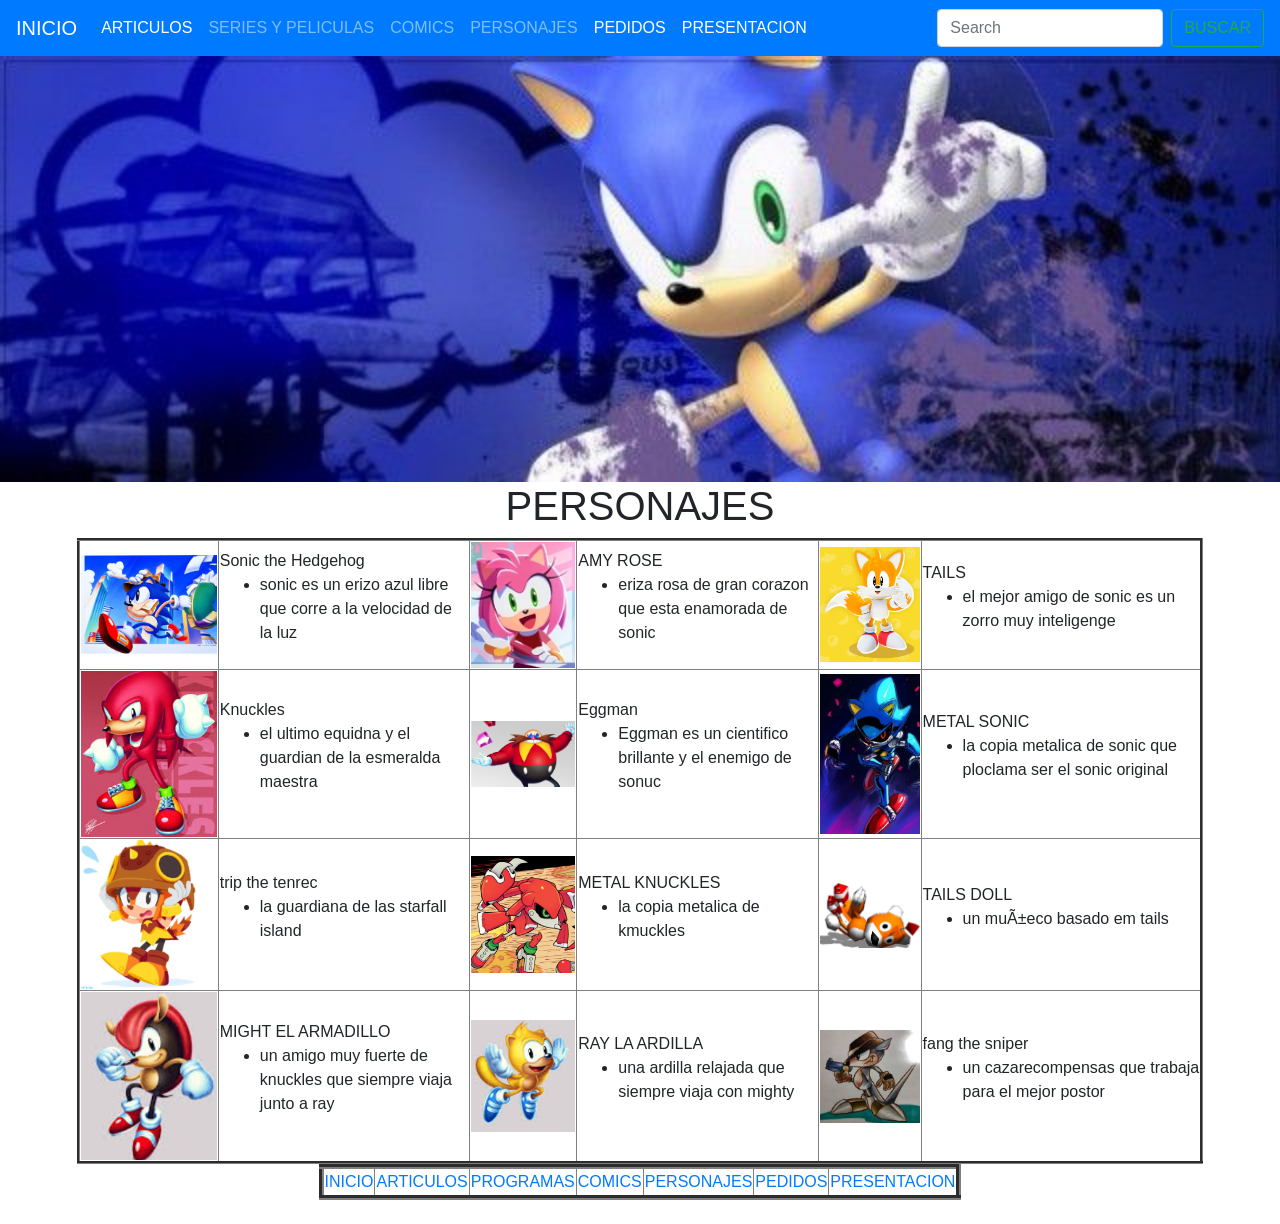
<file: havendano4.html>
<!DOCTYPE html>
<html>
    <head>
        <title>PERSONAJES</title>
        <link rel="stylesheet" href="https://stackpath.bootstrapcdn.com/bootstrap/4.4.1/css/bootstrap.min.css" integrity="sha384-Vkoo8x4CGsO3+Hhxv8T/Q5PaXtkKtu6ug5TOeNV6gBiFeWPGFN9MuhOf23Q9Ifjh" crossorigin="anonymous">
        <nav class="navbar navbar-expand-lg navbar-dark bg-primary">
                <a class="navbar-brand" href="index.html">INICIO</a>
                <button class="navbar-toggler" type="button" data-toggle="collapse" data-target="#navbarTogglerDemo02" aria-controls="navbarTogglerDemo02" aria-expanded="false" aria-label="Toggle navigation">
                  <span class="navbar-toggler-icon"></span>
                </button>
              
                <div class="collapse navbar-collapse" id="navbarTogglerDemo02">
                  <ul class="navbar-nav mr-auto mt-2 mt-lg-0">
                    <li class="nav-item active">
                      <a class="nav-link" href="havendano1.html">ARTICULOS<span class="sr-only">(current)</span></a>
                    </li>
                    <li class="nav-item">
                      <a class="nav-link" href="havendano2.html">SERIES Y PELICULAS</a>
                    </li>
                    <li class="nav-item">
                      <a class="nav-link" href="havendano3.html" tabindex="-1" aria-disabled="true">COMICS</a>
                    </li>
                    <li class="nav-item">
                            <a class="nav-link" href="havendano4.html" tabindex="-1" aria-disabled="true">PERSONAJES</a>
                          </li>
                          <li class="nav-item active">
                            <a class="nav-link" href="pedidos.html">PEDIDOS<span class="sr-only">(current)</span></a>
                          </li>
                          <li class="nav-item active">
                            <a class="nav-link" href="index4.html">PRESENTACION<span class="sr-only">(current)</span></a>
                          </li>
                  </ul>
                  <form class="form-inline my-2 my-lg-0">
                    <input class="form-control mr-sm-2" type="search" placeholder="Search">
                    <button class="btn btn-outline-success my-2 my-sm-0" type="submit">BUSCAR</button>
                  </form>
                </div>
              </nav>
              
    </head>
    <body bgcolor="3D3FD9"> 
        <IMG SRC="imagenes/sonic.jpg" WIDTH="100%" HEIGHT="50%">
         <h1 align="center">PERSONAJES</h1>
</style>
</head>
<table width=88% align=center border=3>
<tr>
    <td><img src="personajes/personaje1.PNG" width="100%"></td>
    <td>Sonic the Hedgehog 
        <ul>
            <li>sonic es un erizo azul libre que corre a la velocidad de la luz</li>

        </ul>
    </td>
    <td><img src="personajes/amy.PNG" width="100%"></td>
    <td>AMY ROSE
        <ul>
            <li>eriza rosa de gran corazon que esta enamorada de sonic</li>
        </ul>
    </td>
    <td><img src="personajes/tails.PNG" width="100%"></td>
    <td>TAILS
        <ul>
            <li>el mejor amigo de sonic es un zorro muy inteligenge</li>
        </ul>
    </td>
</tr>
<tr>
    <td><img src="personajes/knuckles.PNG" width="100%"></td>
    <td>Knuckles
        <ul>
            <li>el ultimo equidna y el guardian de la esmeralda maestra</li>
        </ul>
    </td>
    <td><img src="personajes/eggman.PNG" width="100%"></td>
    <td>Eggman
        <ul>
            <li>Eggman es un cientifico brillante y el enemigo de sonuc</li>
        </ul>
    </td>
    <td><img src="personajes/metal.PNG" width="100%"></td>
    <td>METAL SONIC
        <ul>
            <li>la copia metalica de sonic que ploclama ser el sonic original</li>
        </ul>
    </td>
</tr>
<tr>
    <td><img src="personajes/trip.PNG" width="100%"></td>
    <td>trip the tenrec
        <ul>
            <li>la guardiana de las starfall island</li>
        </ul>
    </td>
    <td><img src="personajes/hierro.PNG" width="100%"></td>
    <td>METAL KNUCKLES
        <ul>
            <li>la copia metalica de kmuckles</li>
        </ul>
    </td>
    <td><img src="personajes/doll.PNG" width="100%"></td>
    <td>TAILS DOLL
        <ul>
            <li>un muñeco basado em tails</li>
        </ul>
    </td>
</tr>
<tr>
    <td><img src="personajes/mighty.PNG" width="100%"></td>
    <td>MIGHT EL ARMADILLO
        <ul>
            <li>un amigo muy fuerte de knuckles que siempre viaja junto a ray</li>
        </ul>
    </td>
    <td><img src="personajes/ray.PNG" width="100%"></td>
    <td>RAY LA ARDILLA
        <ul>
            <li>una ardilla relajada que siempre viaja con mighty</li>
        </ul>
    </td>
    <td><img src="personajes/fang.PNG" width="100%"></td>
    <td>fang the sniper
        <ul>
            <li>un cazarecompensas que trabaja para el mejor postor</li>
        </ul>
    </td>
    <script src="https://code.jquery.com/jquery-3.4.1.slim.min.js" integrity="sha384-J6qa4849blE2+poT4WnyKhv5vZF5SrPo0iEjwBvKU7imGFAV0wwj1yYfoRSJoZ+n" crossorigin="anonymous"></script>
    <script src="https://cdn.jsdelivr.net/npm/popper.js@1.16.0/dist/umd/popper.min.js" integrity="sha384-Q6E9RHvbIyZFJoft+2mJbHaEWldlvI9IOYy5n3zV9zzTtmI3UksdQRVvoxMfooAo" crossorigin="anonymous"></script>
    <script src="https://stackpath.bootstrapcdn.com/bootstrap/4.4.1/js/bootstrap.min.js" integrity="sha384-wfSDF2E50Y2D1uUdj0O3uMBJnjuUD4Ih7YwaYd1iqfktj0Uod8GCExl3Og8ifwB6" crossorigin="anonymous"></script>    
    <table width=50% align=center border=5>
        <tr align=center>
                <td width=10%><a href="index.html">INICIO</a></td>
                <td width=10%><a href="havendano1.html">ARTICULOS</a></td>
                <td width=10%><a href="havendano2.html">PROGRAMAS</a></td>
                <td width=10%><a href="havendano3.html">COMICS</a></td>
                <td width=10%><a href="havendano4.html">PERSONAJES</a></td>
                <td width=10%><a href="pedidos.html">PEDIDOS</a></td>
                <td width=10%><a href="index4.html">PRESENTACION</a></td>
            </tr>
        </table><br>
</body>
</html>
</file>
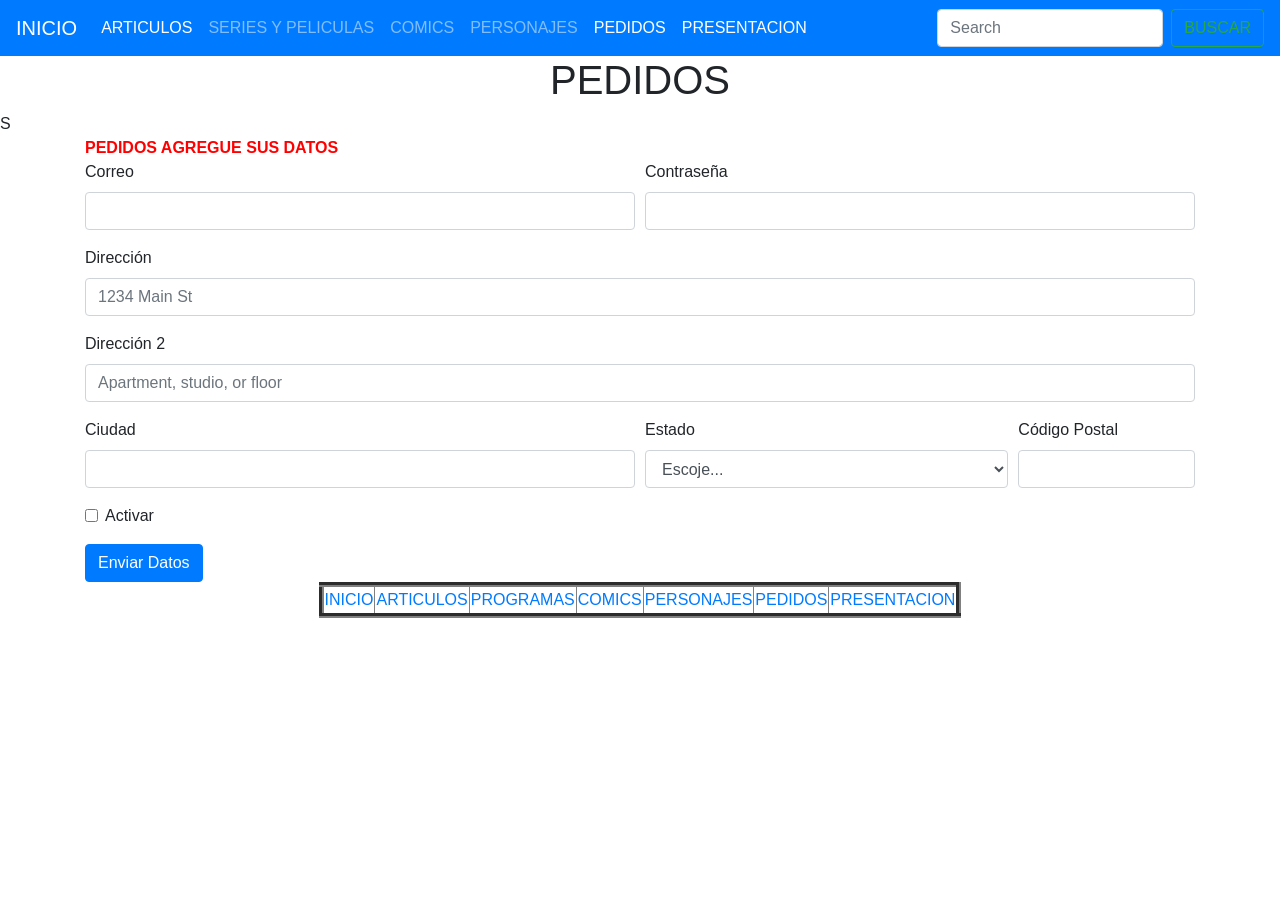
<file: pedidos.html>
<!DOCTYPE html>
<html>
    <head>
        <title>PERSONAJES</title>
        <nav class="navbar navbar-expand-lg navbar-dark bg-primary">
            <a class="navbar-brand" href="index.html">INICIO</a>
            <button class="navbar-toggler" type="button" data-toggle="collapse" data-target="#navbarTogglerDemo02" aria-controls="navbarTogglerDemo02" aria-expanded="false" aria-label="Toggle navigation">
              <span class="navbar-toggler-icon"></span>
            </button>
          
            <div class="collapse navbar-collapse" id="navbarTogglerDemo02">
              <ul class="navbar-nav mr-auto mt-2 mt-lg-0">
                <li class="nav-item active">
                  <a class="nav-link" href="havendano1.html">ARTICULOS<span class="sr-only">(current)</span></a>
                </li>
                <li class="nav-item">
                  <a class="nav-link" href="havendano2.html">SERIES Y PELICULAS</a>
                </li>
                <li class="nav-item">
                  <a class="nav-link" href="havendano3.html" tabindex="-1" aria-disabled="true">COMICS</a>
                </li>
                <li class="nav-item">
                        <a class="nav-link" href="havendano4.html" tabindex="-1" aria-disabled="true">PERSONAJES</a>
                      </li>
                      <li class="nav-item active">
                        <a class="nav-link" href="pedidos.html">PEDIDOS<span class="sr-only">(current)</span></a>
                      </li>
                      <li class="nav-item active">
                        <a class="nav-link" href="index4.html">PRESENTACION<span class="sr-only">(current)</span></a>
                      </li>
              </ul>
              <form class="form-inline my-2 my-lg-0">
                <input class="form-control mr-sm-2" type="search" placeholder="Search">
                <button class="btn btn-outline-success my-2 my-sm-0" type="submit">BUSCAR</button>
              </form>
            </div>
          </nav>           
        <link rel="stylesheet" href="https://stackpath.bootstrapcdn.com/bootstrap/4.4.1/css/bootstrap.min.css" integrity="sha384-Vkoo8x4CGsO3+Hhxv8T/Q5PaXtkKtu6ug5TOeNV6gBiFeWPGFN9MuhOf23Q9Ifjh" crossorigin="anonymous">
    </head>
    <body bgcolor="3D3FD9"> 
         <h1 align="center">PEDIDOS</h1>
         <table width=50% align=center border=5>
            <tr align=center>
                    <td width=10%><a href="index.html">INICIO</a></td>
                    <td width=10%><a href="havendano1.html">ARTICULOS</a></td>
                    <td width=10%><a href="havendano2.html">PROGRAMAS</a></td>
                    <td width=10%><a href="havendano3.html">COMICS</a></td>
                    <td width=10%><a href="havendano4.html">PERSONAJES</a></td>
                    <td width=10%><a href="pedidos.html">PEDIDOS</a></td>
                    <td width=10%><a href="index4.html">PRESENTACION</a></td>
                   S
                </tr>  
                <div class="container">
                    <div class="row">
                      <div class="col">
                      <font zise="10" color="red"><b>PEDIDOS AGREGUE SUS DATOS</b></font>
                  <form>
                    <div class="form-row">
                      <div class="form-group col-md-6">
                        <label for="inputEmail4">Correo</label>
                        <input type="email" class="form-control" id="inputEmail4">
                      </div>
                      <div class="form-group col-md-6">
                        <label for="inputPassword4">Contrase&ntilde;a</label>
                        <input type="password" class="form-control" id="inputPassword4">
                      </div>
                    </div>
                    <div class="form-group">
                      <label for="inputAddress">Direcci&oacute;n</label>
                      <input type="text" class="form-control" id="inputAddress" placeholder="1234 Main St">
                    </div>
                    <div class="form-group">
                      <label for="inputAddress2">Direcci&oacute;n 2</label>
                      <input type="text" class="form-control" id="inputAddress2" placeholder="Apartment, studio, or floor">
                    </div>
                    <div class="form-row">
                      <div class="form-group col-md-6">
                        <label for="inputCity">Ciudad</label>
                        <input type="text" class="form-control" id="inputCity">
                      </div>
                      <div class="form-group col-md-4">
                        <label for="inputState">Estado</label>
                        <select id="inputState" class="form-control">
                          <option selected>Escoje...</option>
                          <option>...</option>
                        </select>
                      </div>
                      <div class="form-group col-md-2">
                        <label for="inputZip">C&oacute;digo Postal</label>
                        <input type="text" class="form-control" id="inputZip">
                      </div>
                    </div>
                    <div class="form-group">
                      <div class="form-check">
                        <input class="form-check-input" type="checkbox" id="gridCheck">
                        <label class="form-check-label" for="gridCheck">
                          Activar
                        </label>
                      </div>
                    </div>
                    <button type="submit" class="btn btn-primary">Enviar Datos</button>
                  </form>
                   </div>
                  </div>
                  </div>
                  
</style>
<script src="https://code.jquery.com/jquery-3.4.1.slim.min.js" integrity="sha384-J6qa4849blE2+poT4WnyKhv5vZF5SrPo0iEjwBvKU7imGFAV0wwj1yYfoRSJoZ+n" crossorigin="anonymous"></script>
<script src="https://cdn.jsdelivr.net/npm/popper.js@1.16.0/dist/umd/popper.min.js" integrity="sha384-Q6E9RHvbIyZFJoft+2mJbHaEWldlvI9IOYy5n3zV9zzTtmI3UksdQRVvoxMfooAo" crossorigin="anonymous"></script>
<script src="https://stackpath.bootstrapcdn.com/bootstrap/4.4.1/js/bootstrap.min.js" integrity="sha384-wfSDF2E50Y2D1uUdj0O3uMBJnjuUD4Ih7YwaYd1iqfktj0Uod8GCExl3Og8ifwB6" crossorigin="anonymous"></script>
</head>
<table wid
</file>
<file: css/estilos2.css>
*{
    padding: 0;
    margin: 0;
    box-sizing: border-box
}


body{
    font-family: 'Roboto', sans-serif;
}

.contenedor{
    width: 80%;
    margin: 0 auto;
}

header{
    width: 100%;
    height: 500px;
    background: url('../img/portada.jpg');
    background-size: cover; 
    background-position: center center;
}

/*main{
    background:red;
}*/

 /***Foto de perfil***/
main .perfil{
    width: 150px;
    height: 150px;
    background: gray;
    border: 8px solid #fff;
    border-radius: 50%;
    margin-top: -95px;
    margin-bottom: 10px;
    margin-left: auto;
    margin-right: auto;
}

main .perfil img{
    width: 100%;
    border-radius: 50%;
}

main .texto h2{
    text-align: center;
    font-size: 35px;
    margin: 10px 0;
}

main .texto p{
    font-size: 18px;
    font-style: italic;
    margin-bottom: 15px;
    text-align: justify;
}

.boton a{
    background: teal;
    text-decoration: none; /*Quita subrayado*/
    color: white;
    font-size: 18px;
    display: block;
    padding: 15px 10px;
    border-radius: 5px;
    width: 100px;
    margin: 15px auto;
    text-align: center;
}

.boton a:hover{
    background: #005252;
}


footer{
    background: #020202;
    padding: 30px;
}

footer p{
    color: white;
    text-align: center;
}
</file>
